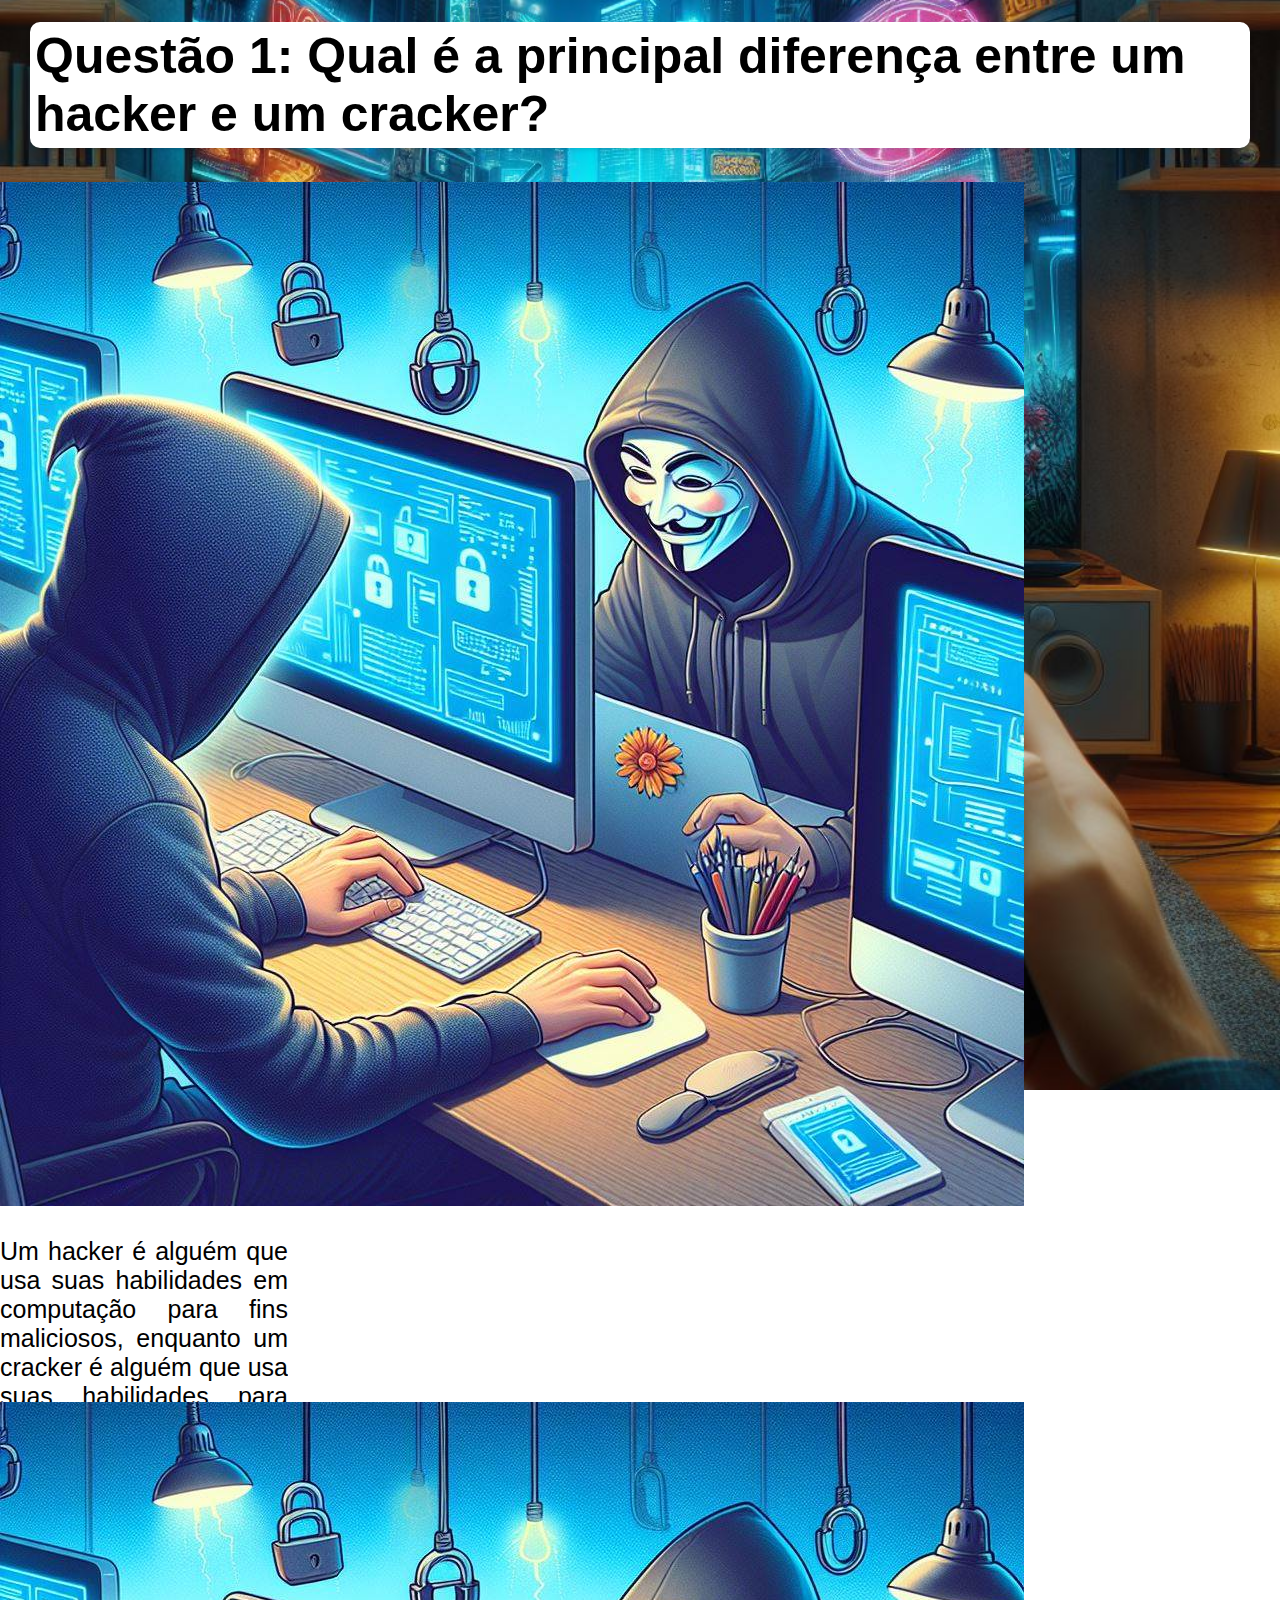
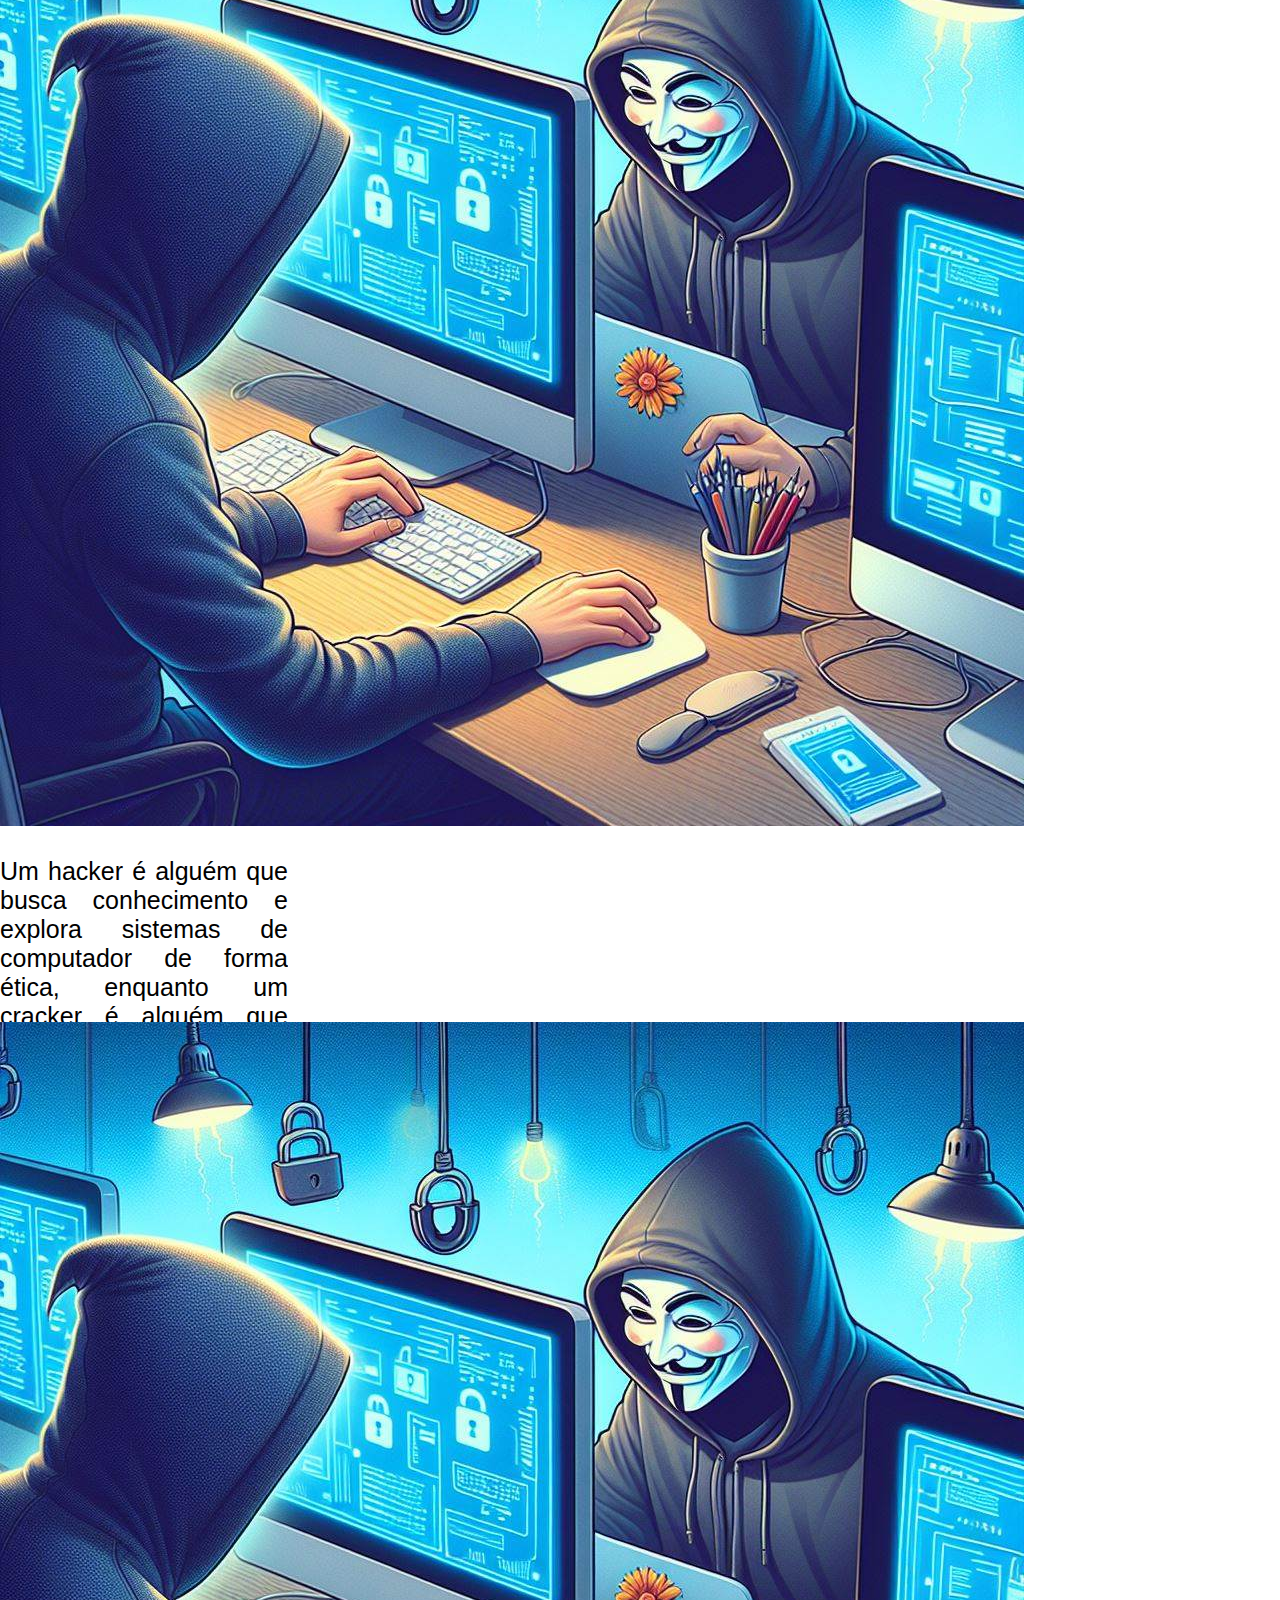
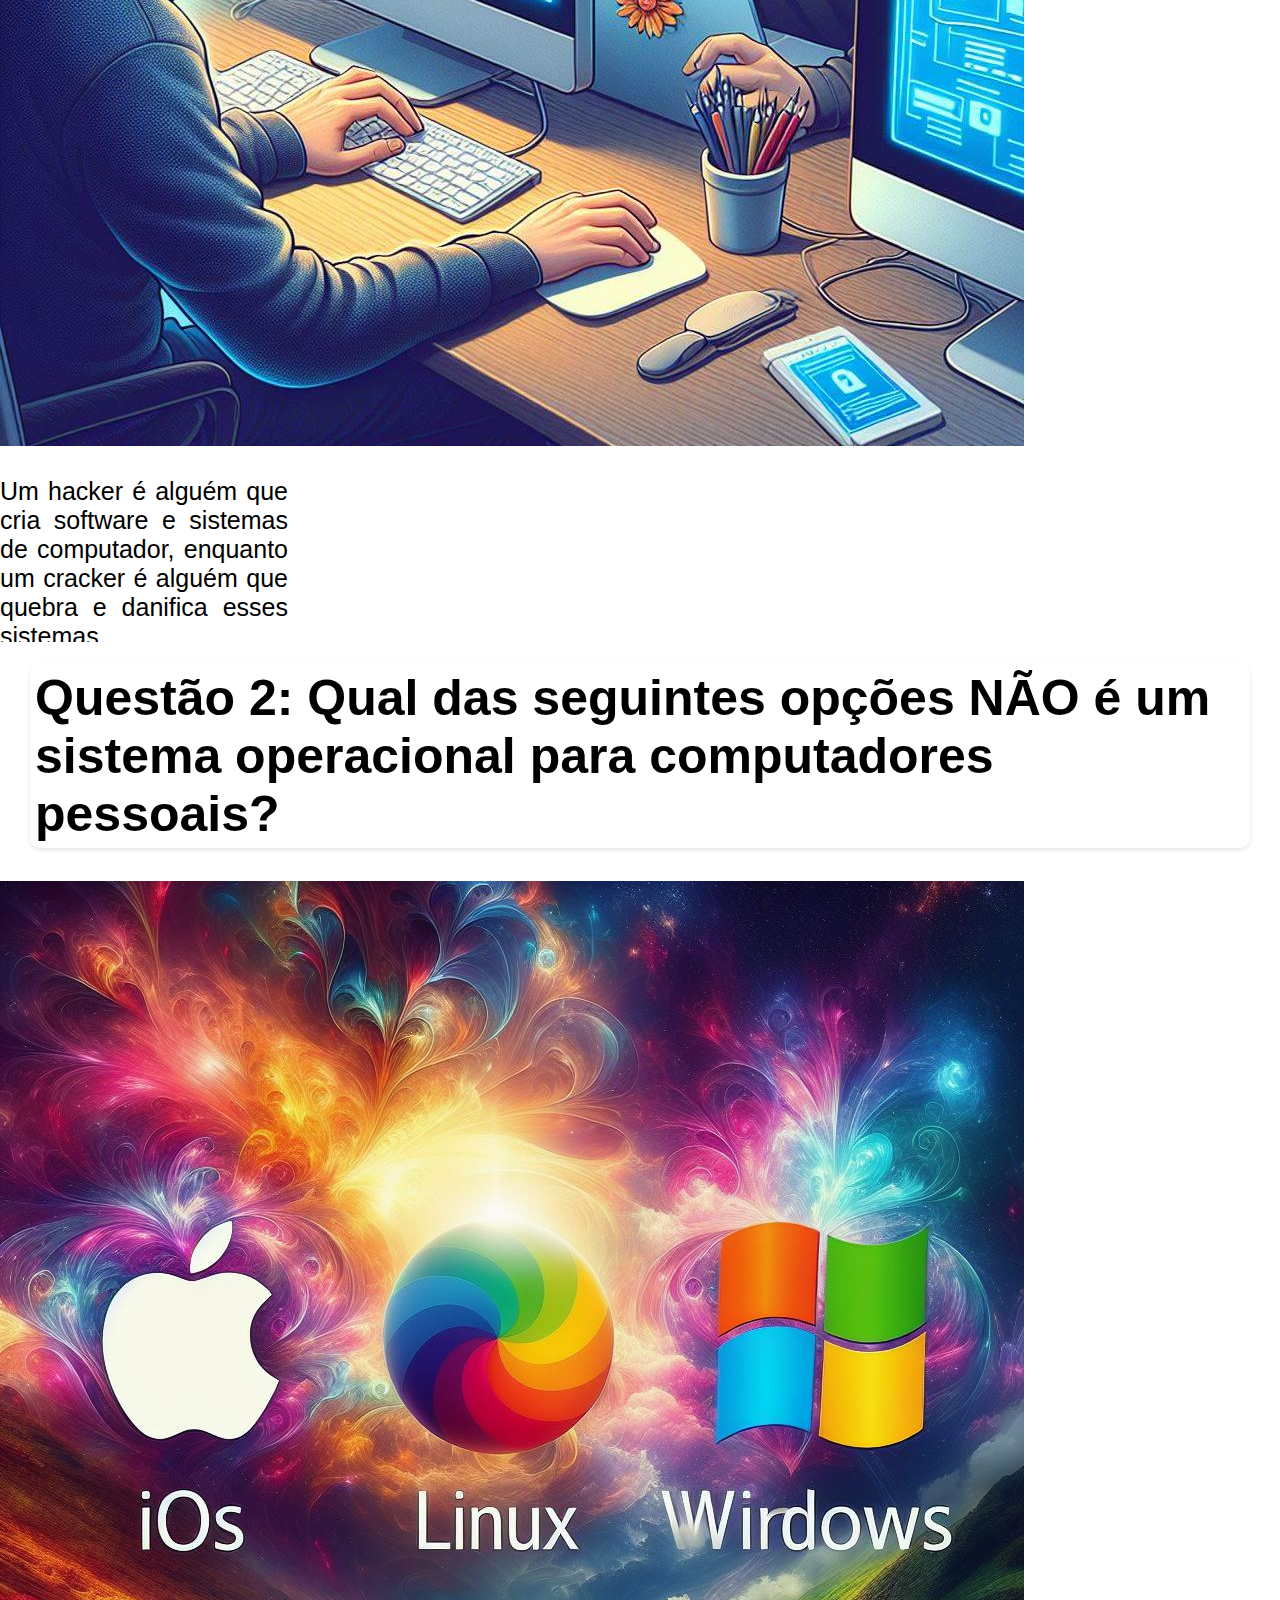
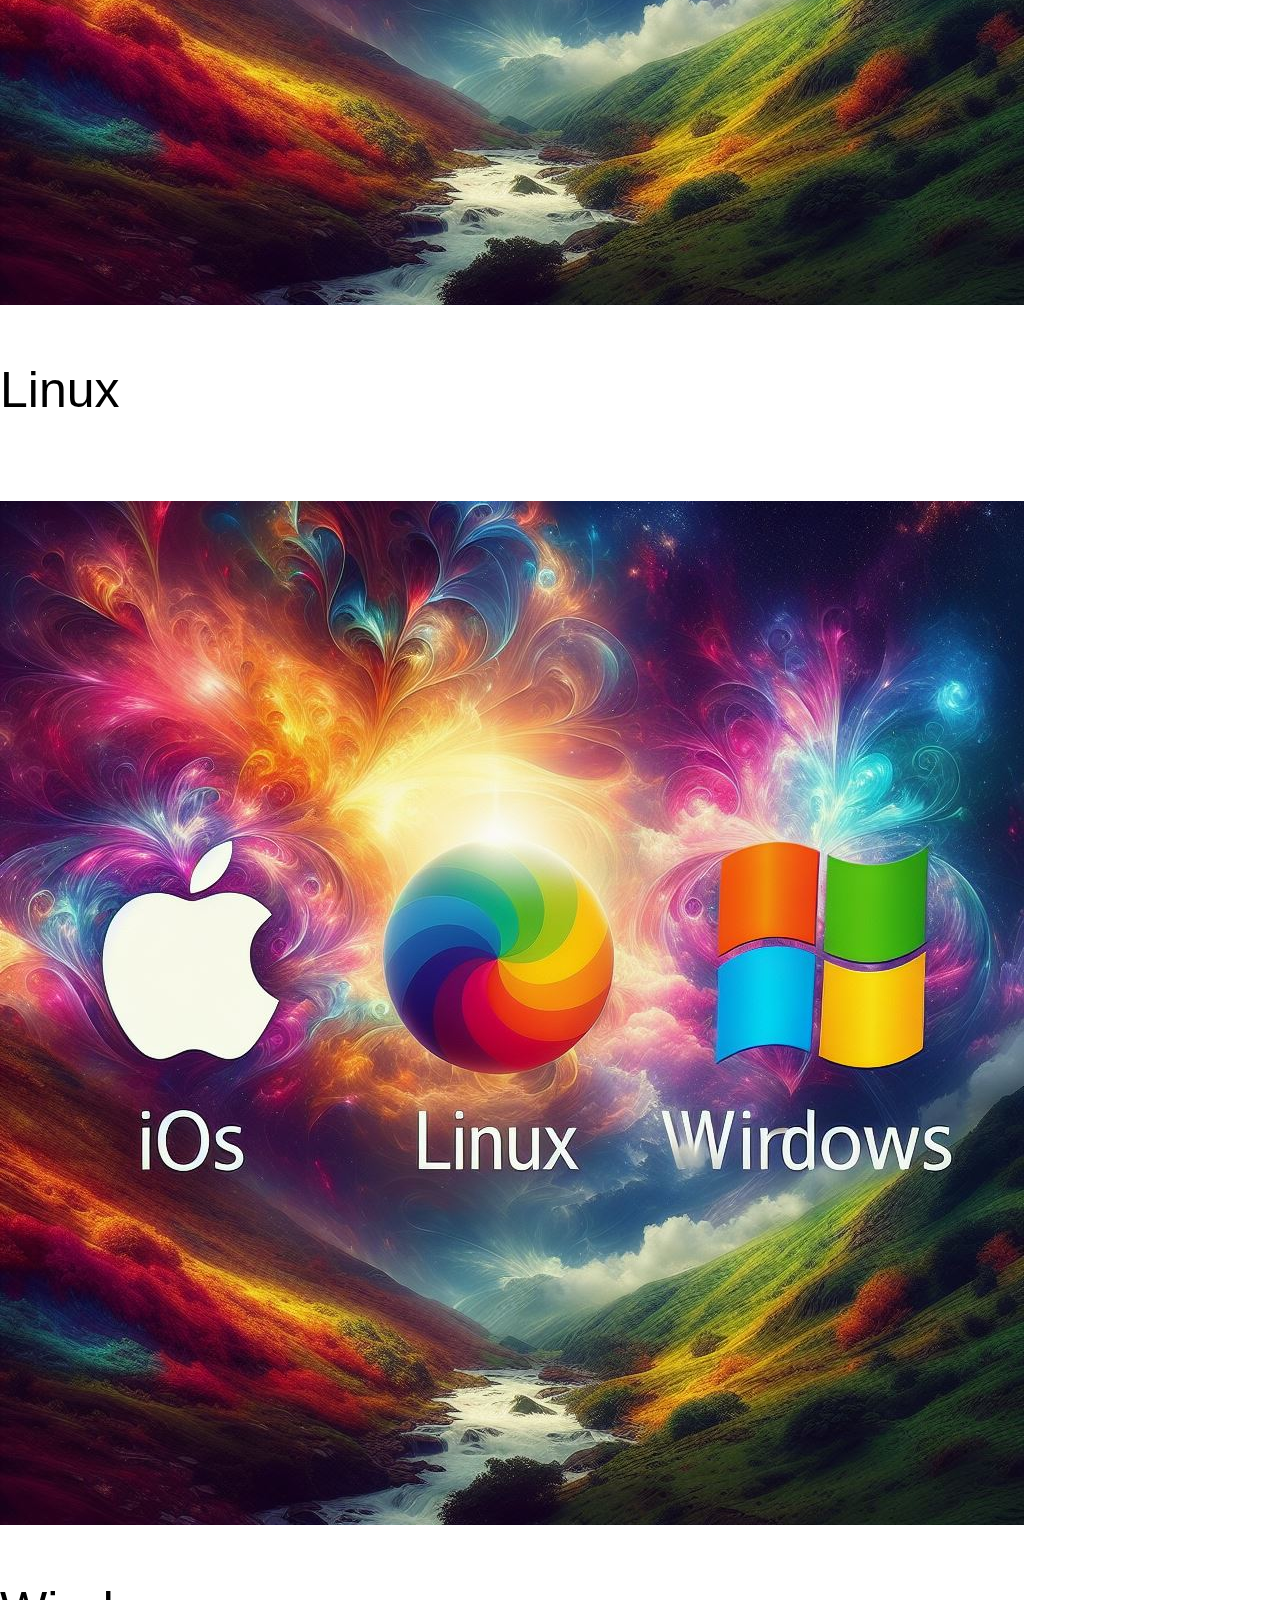
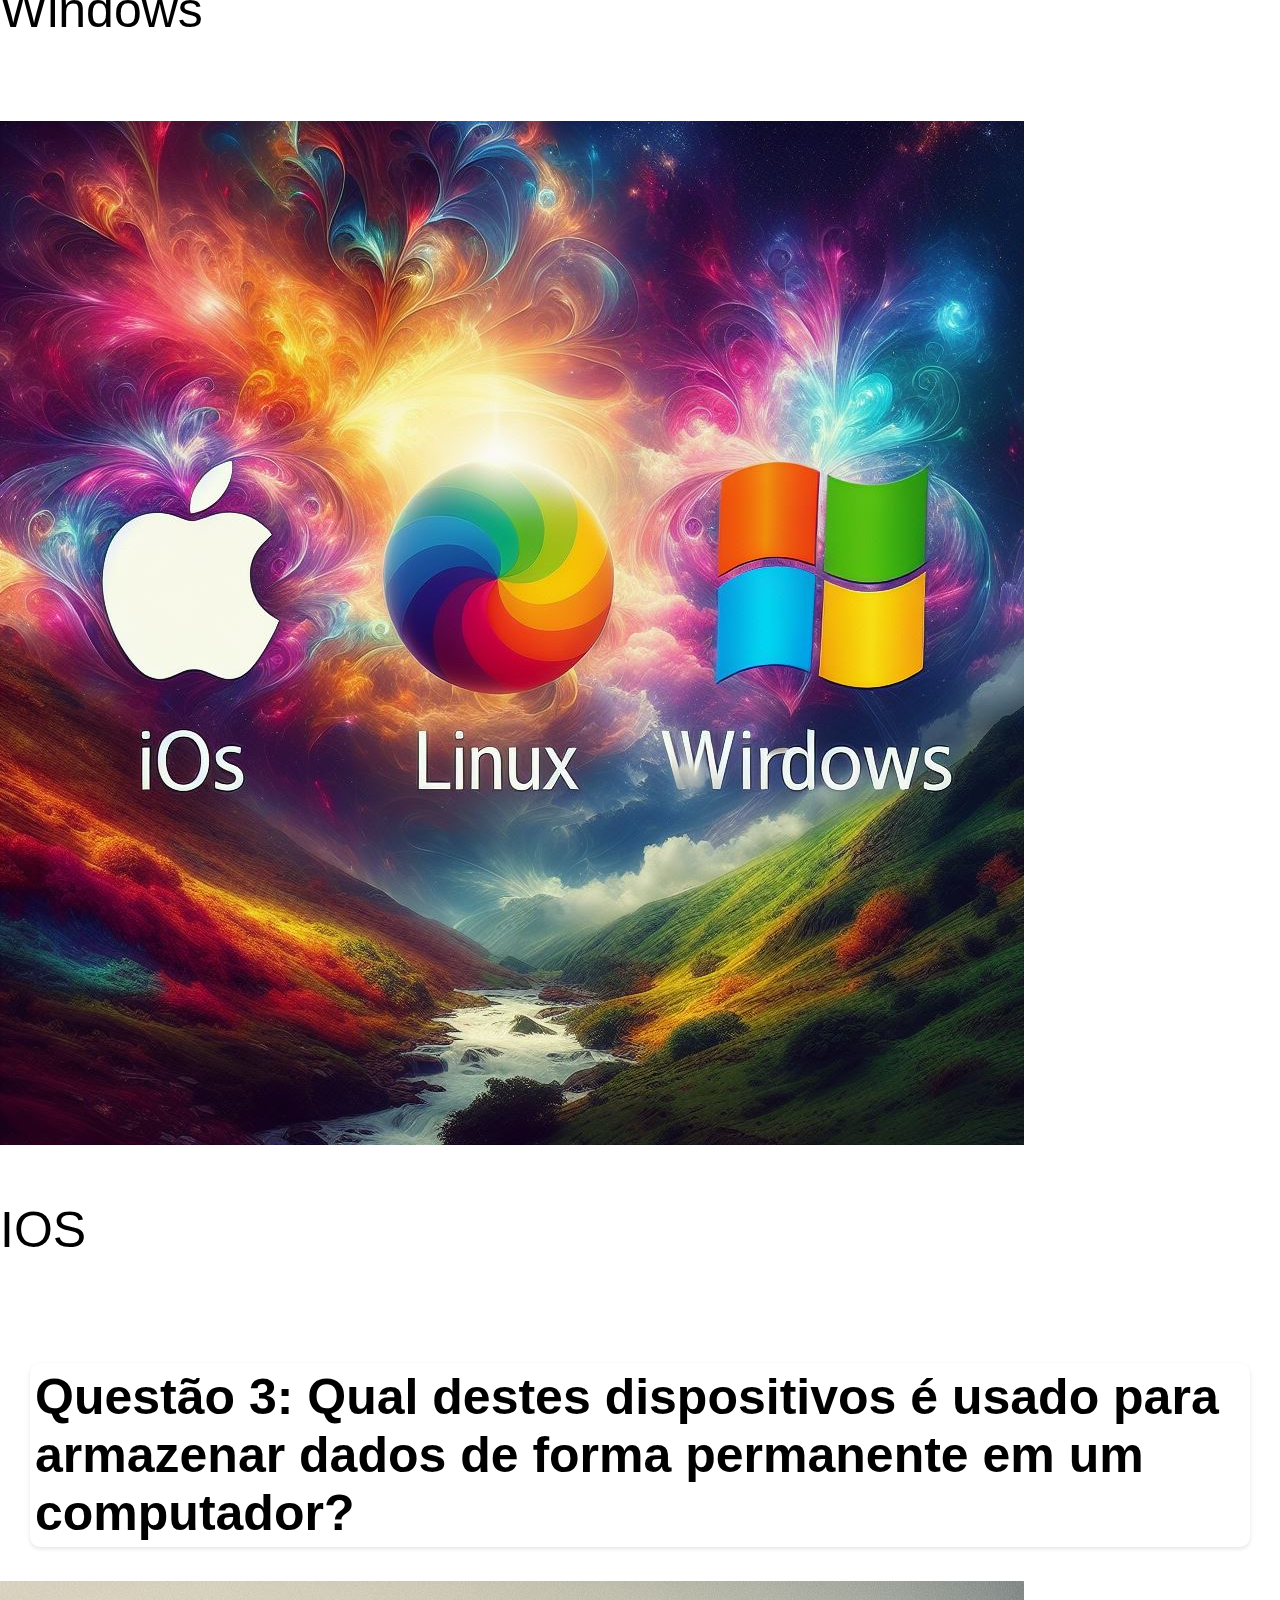
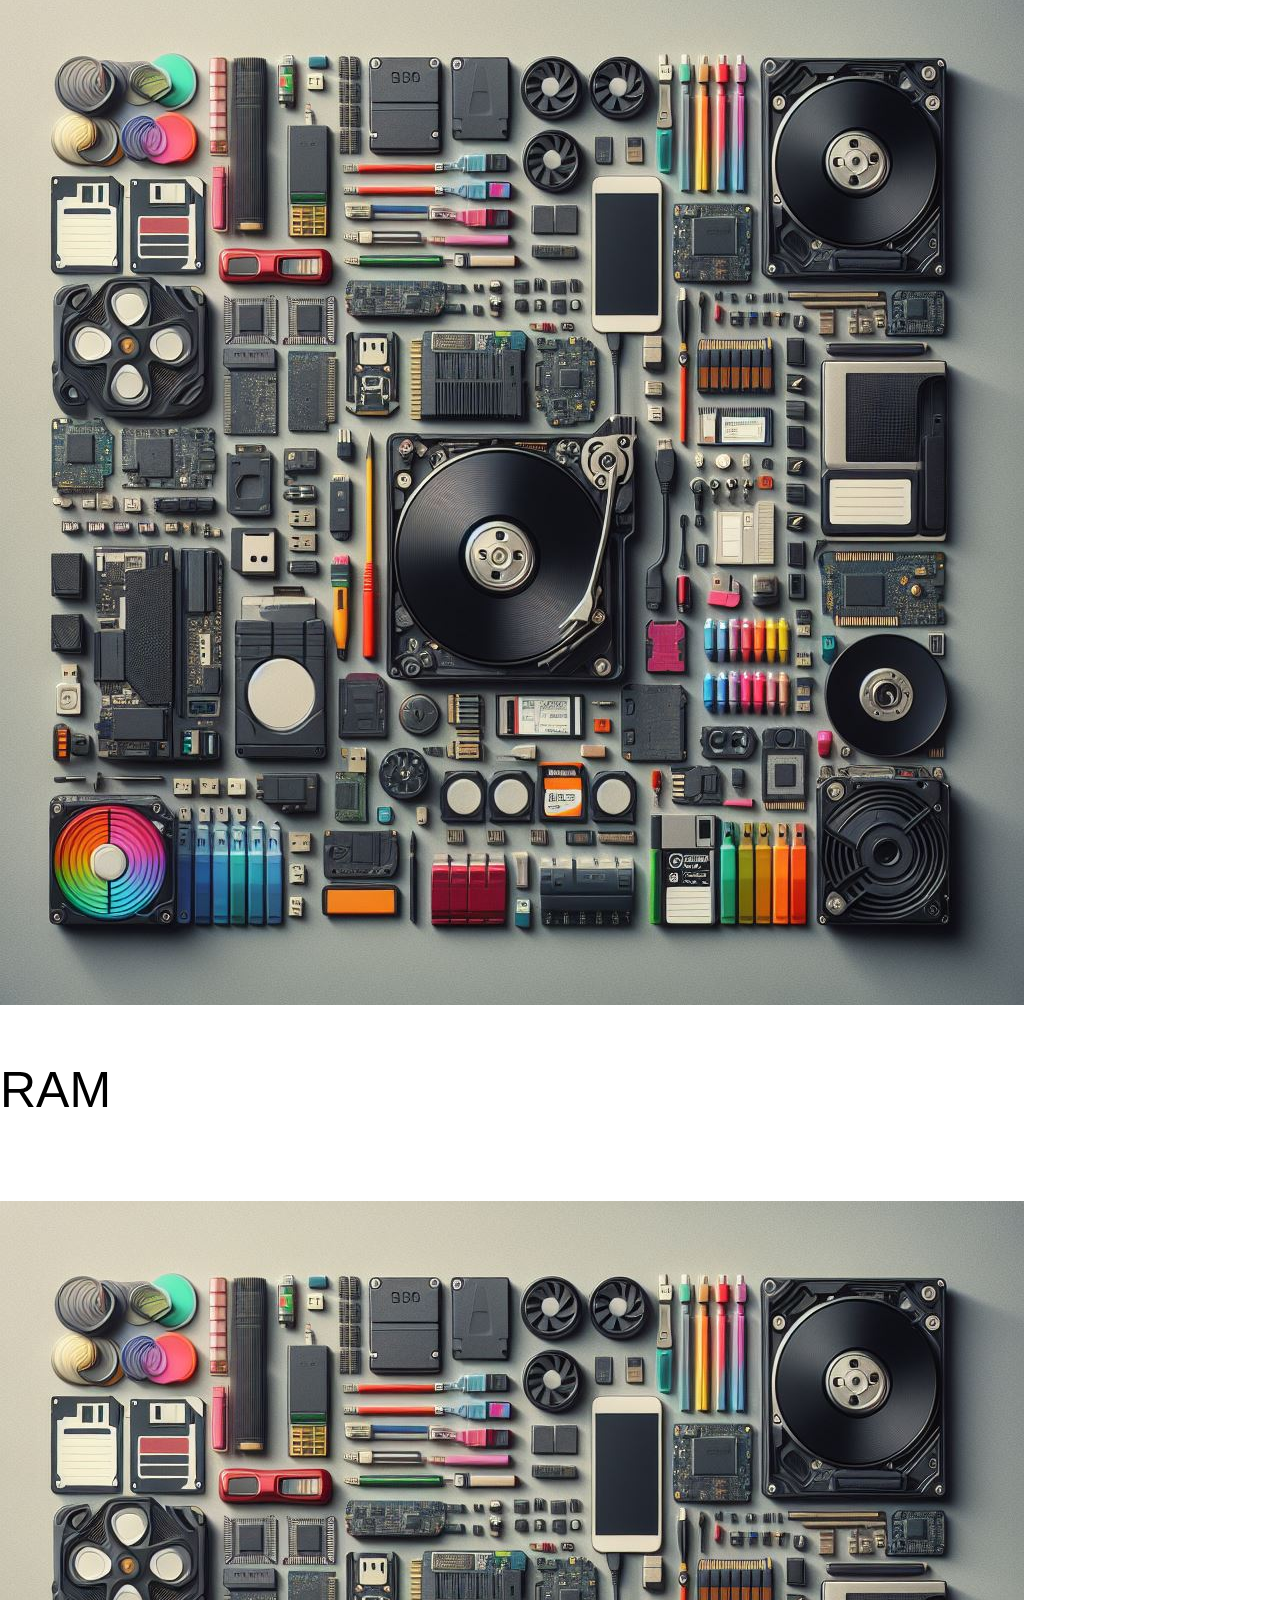
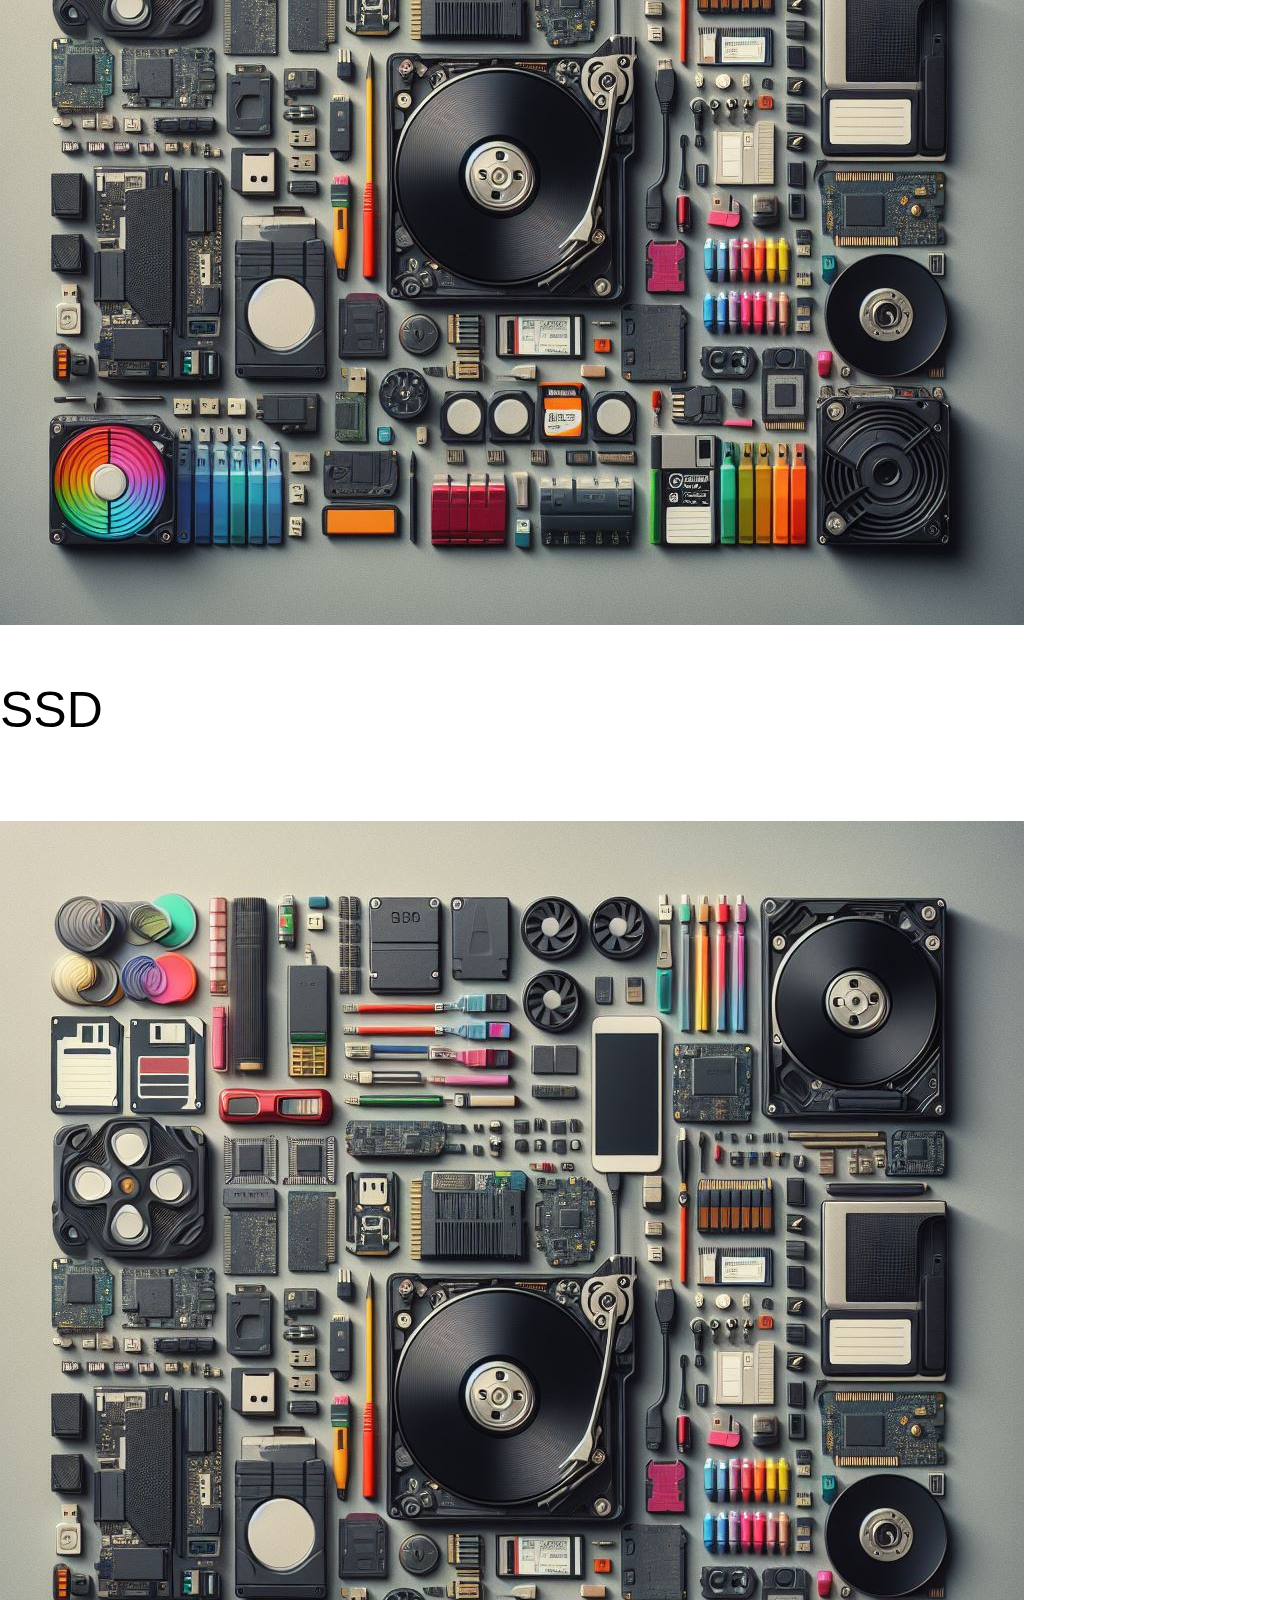
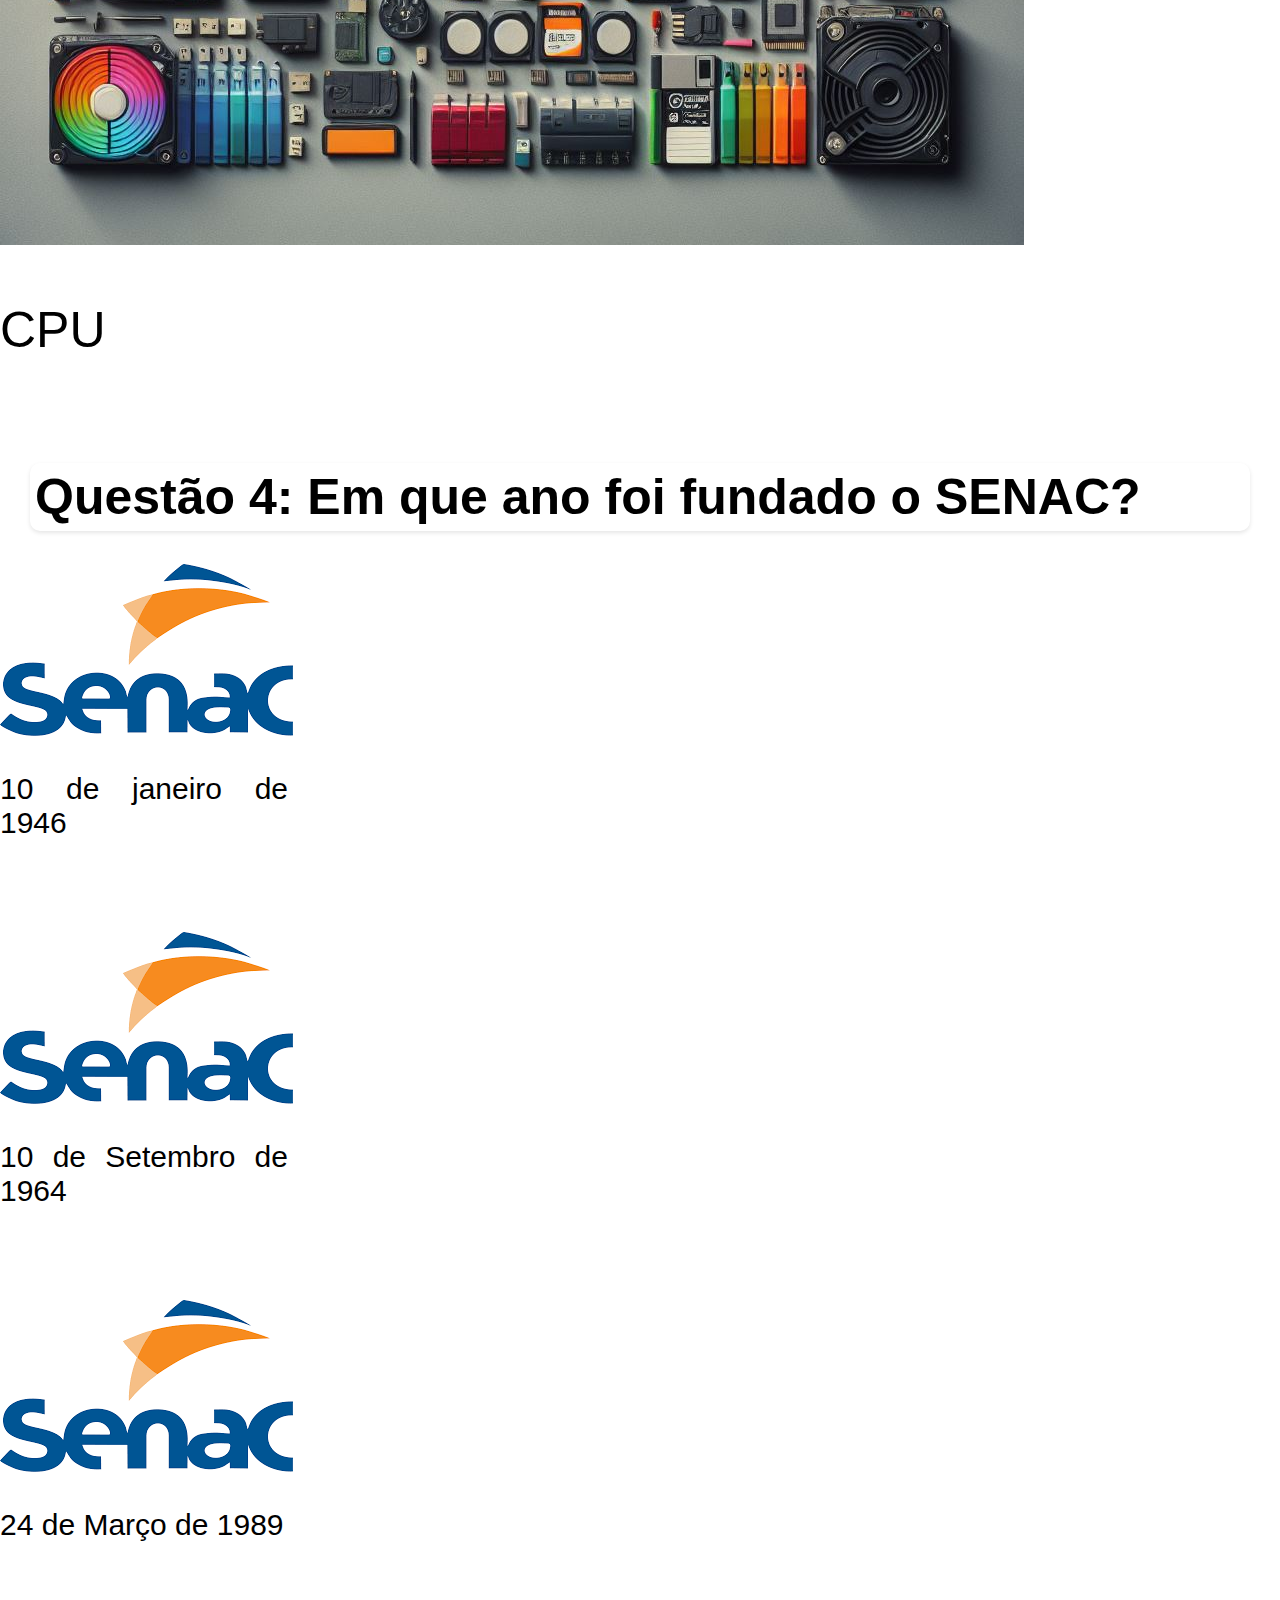
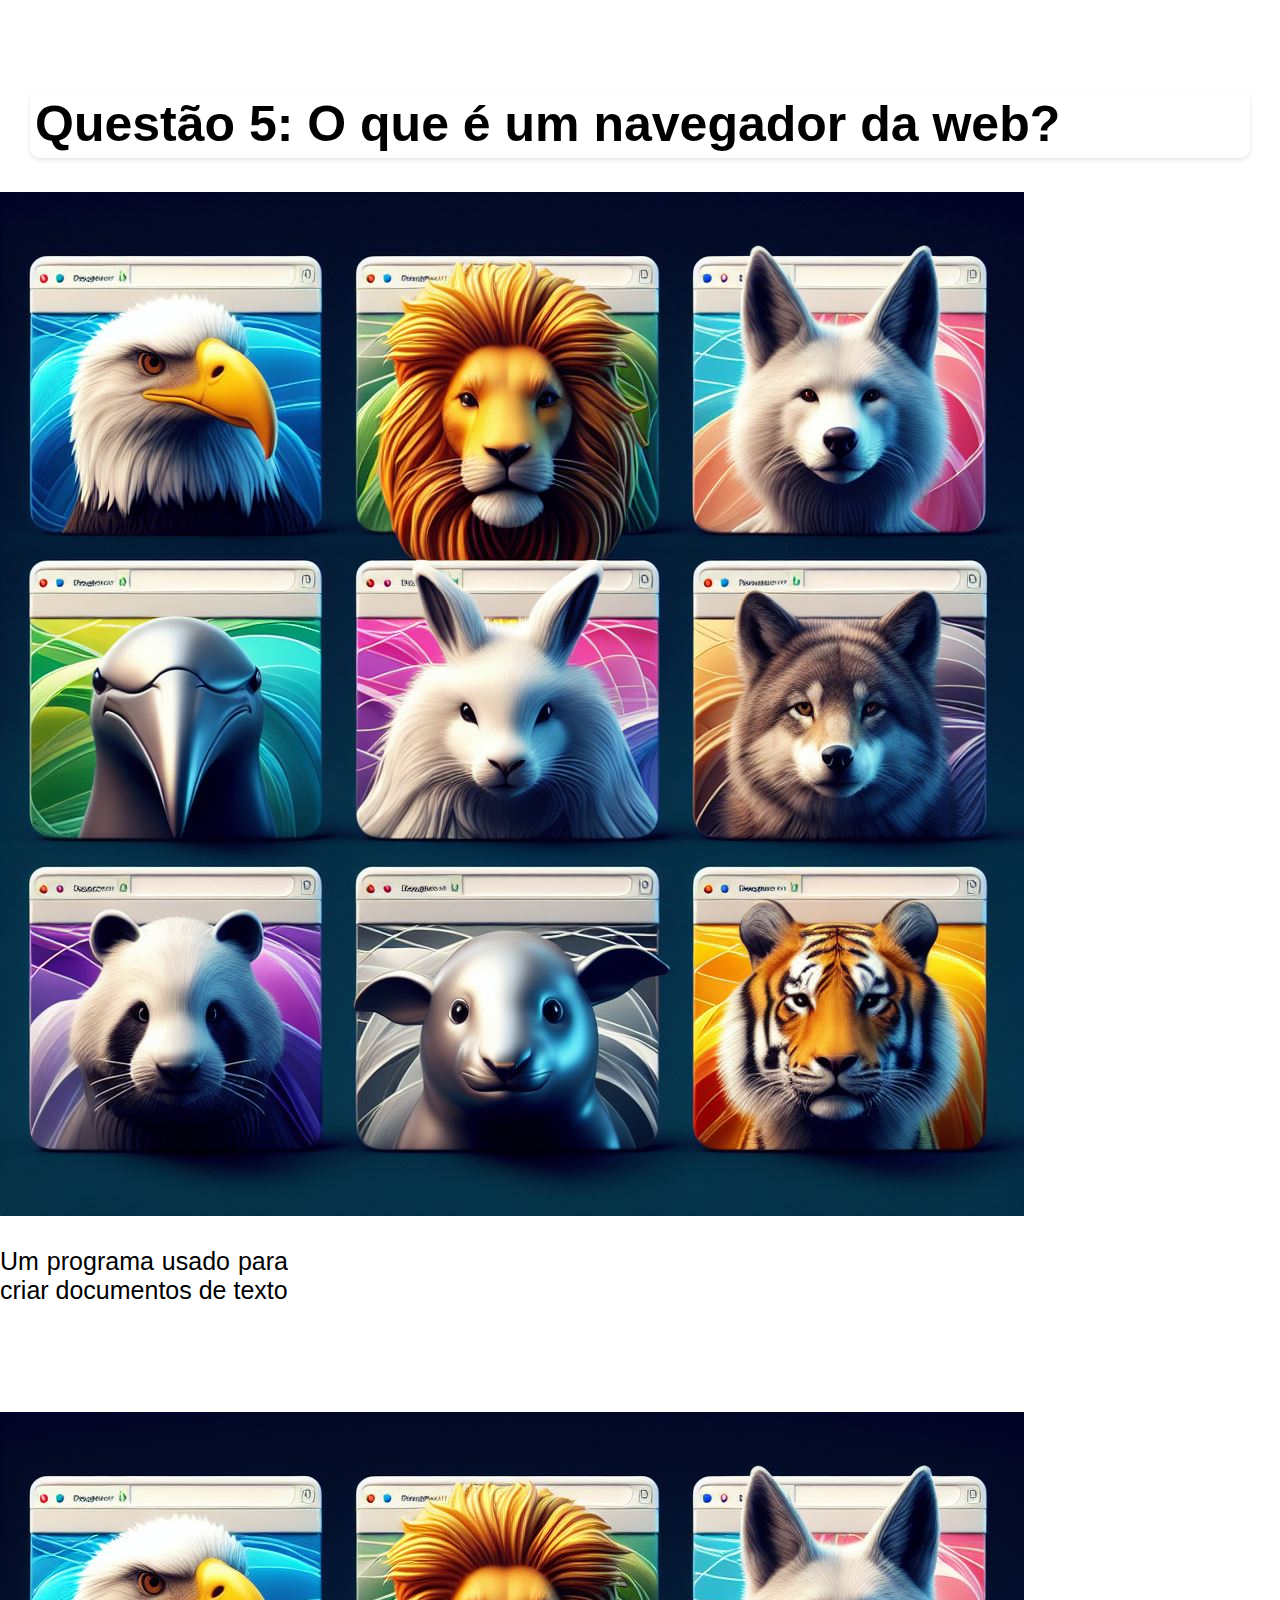
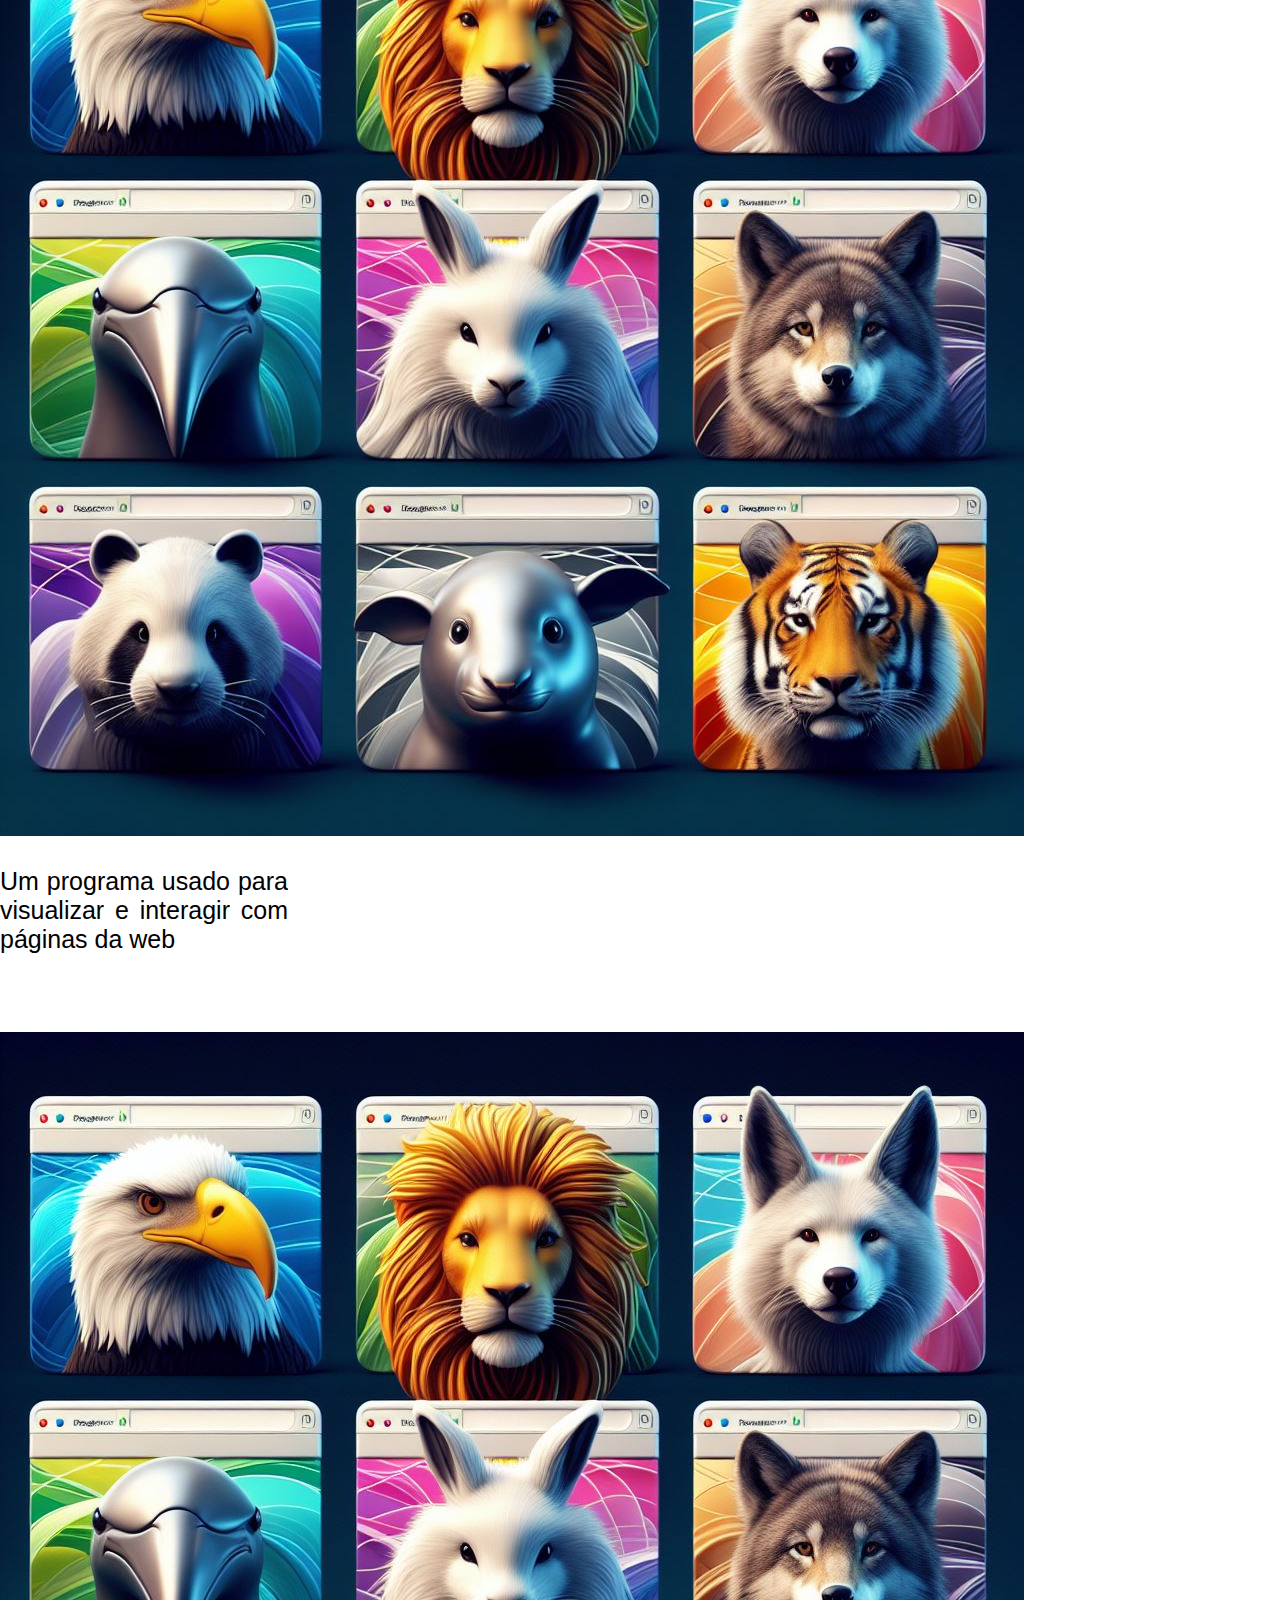
<file: Apresentação/index.html>
<!DOCTYPE html>
<html lang="pt-br">
<head>
    <meta charset="UTF-8">
    <meta name="viewport" content="width=device-width, initial-scale=1.0">
    <title>Jogo de Perguntas e Respostas</title>
    <meta name="author" content="Ítalo Nunes">
    <link rel="stylesheet" href="style.css">
    <link href="https://cdn.jsdelivr.net/npm/bootstrap@5.3.2/dist/css/bootstrap.min.css" rel="stylesheet" integrity="sha384-T3c6CoIi6uLrA9TneNEoa7RxnatzjcDSCmG1MXxSR1GAsXEV/Dwwykc2MPK8M2HN" crossorigin="anonymous">
</head>
<body>
    
    <h1 class="text-center question">Questão 1: Qual é a principal diferença entre um hacker e um cracker?</h1>

    <div class="container text-center">
        <div class="row">
            <div class="col">
                <div class="card question-card" onclick="checkAnswer(1, 'resposta')" style="width: 18rem;">
                    <img src="./img/11.jpg" class="card-img-top" alt="...">
                    <div class="card-body">
                        <p class="card-text">Um hacker é alguém que usa suas habilidades em computação para fins maliciosos, enquanto um cracker é alguém que usa suas habilidades para contribuir para a segurança cibernética.</p>
                    </div>
                </div>
            </div>
            <div class="col">
                <div class="card question-card" onclick="checkAnswer(2, 'resposta', 2)" style="width: 18rem;">
                    <img src="./img/11.jpg" class="card-img-top" alt="...">
                    <div class="card-body">
                        <p class="card-text">Um hacker é alguém que busca conhecimento e explora sistemas de computador de forma ética, enquanto um cracker é alguém que realiza atividades ilegais e prejudiciais em sistemas de computador.</p>
                    </div>
                </div>
            </div>
            <div class="col">
                <div class="card question-card" onclick="checkAnswer(3, 'resposta' )" style="width: 18rem;">
                    <img src="./img/11.jpg" class="card-img-top" alt="...">
                    <div class="card-body">
                        <p class="card-text">Um hacker é alguém que cria software e sistemas de computador, enquanto um cracker é alguém que quebra e danifica esses sistemas.</p>
                    </div>
                </div>
            </div>
        </div>
    </div>
    <div class="text-center bg-light text-black mt-3 mb-2" id="resposta"></div>
    
    <h1 class="text-center question">Questão 2: Qual das seguintes opções NÃO é um sistema operacional para computadores pessoais?</h1>
   
    <div class="container text-center">
        <div class="row">
            <div class="col">
                <div class="card question-card" onclick="checkAnswer(1, 'resposta2')" style="width: 18rem;">
                    <img src="./img/sistema.jpg" class="card-img-top" alt="...">
                    <div class="card-body">
                        <p class="card-text text-center mt-5 font">Linux</p>
                    </div>
                </div>
            </div>
            <div class="col">
                <div class="card question-card" onclick="checkAnswer(2, 'resposta2')" style="width: 18rem;">
                    <img src="./img/sistema.jpg" class="card-img-top" alt="...">
                    <div class="card-body">
                        <p class="card-text text-center mt-5 font" >Windows</p>
                    </div>
                </div>
            </div>
            <div class="col">
                <div class="card question-card" onclick="checkAnswer(3, 'resposta2', 3)" style="width: 18rem;">
                    <img src="./img/sistema.jpg" class="card-img-top" alt="...">
                    <div class="card-body">
                        <p class="card-text text-center mt-5 font">IOS</p>
                    </div>
                </div>
            </div>
        </div>
    </div>
    <div class="text-center bg-light text-black mt-3 mb-2" id="resposta2"></div>


    <h1 class="text-center question">Questão 3: Qual destes dispositivos é usado para armazenar dados de forma permanente em um computador?</h1>
    <div class="container text-center">
        <div class="row">
            <div class="col">
                <div class="card question-card" onclick="checkAnswer(1, 'resposta3')" style="width: 18rem;">
                    <img src="./img/dados.jpg" class="card-img-top" alt="...">
                    <div class="card-body">
                        <p class="card-text text-center mt-5 font">RAM</p>
                    </div>
                </div>
            </div>
            <div class="col">
                <div class="card question-card" onclick="checkAnswer(2, 'resposta3', 2)" style="width: 18rem;">
                    <img src="./img/dados.jpg" class="card-img-top" alt="...">
                    <div class="card-body">
                        <p class="card-text text-center mt-5 font">SSD</p>
                    </div>
                </div>
            </div>
            <div class="col">
                <div class="card question-card" onclick="checkAnswer(3, 'resposta3')" style="width: 18rem;">
                    <img src="./img/dados.jpg" class="card-img-top" alt="...">
                    <div class="card-body">
                        <p class="card-text text-center mt-5 font">CPU</p>
                    </div>
                </div>
            </div>
        </div>
    </div>
    <div class="text-center bg-light text-black mt-3" id="resposta3"></div>
    
    <h1 class="text-center question">Questão 4: Em que ano foi fundado o SENAC?</h1>
    <div class="container text-center">
        <div class="row">
            <div class="col">
                <div class="card question-card" onclick="checkAnswer(1, 'resposta4', 1)" style="width: 18rem;">
                    <img src="./img/senac.png" class="card-img-top" alt="...">
                    <div class="card-body">
                        <p class="card-text text-center mt-5 font1">10 de janeiro de 1946</p>
                    </div>
                </div>
            </div>
            <div class="col">
                <div class="card question-card" onclick="checkAnswer(2, 'resposta4')" style="width: 18rem;">
                    <img src="./img/senac.png" class="card-img-top" alt="...">
                    <div class="card-body">
                        <p class="card-text text-center mt-5 font1">10 de Setembro de 1964</p>
                    </div>
                </div>
            </div>
            <div class="col">
                <div class="card question-card" onclick="checkAnswer(3, 'resposta4')" style="width: 18rem;">
                    <img src="./img/senac.png" class="card-img-top" alt="...">
                    <div class="card-body">
                        <p class="card-text text-center mt-5 font1">24 de Março de 1989</p>
                    </div>
                </div>
            </div>
        </div>
    </div>
    <div class="text-center bg-light text-black mt-3" id="resposta4"></div>
    
    <h1 class="text-center question">Questão 5: O que é um navegador da web?</h1>
    <div class="container text-center">
        <div class="row">
            <div class="col">
                <div class="card question-card" onclick="checkAnswer(1, 'resposta5')" style="width: 18rem;">
                    <img src="./img/navegadores.jpg" class="card-img-top" alt="...">
                    <div class="card-body">
                        <p class="card-text">Um programa usado para criar documentos de texto</p>
                    </div>
                </div>
            </div>
            <div class="col">
                <div class="card question-card" onclick="checkAnswer(2, 'resposta5', 2)" style="width: 18rem;">
                    <img src="./img/navegadores.jpg" class="card-img-top" alt="...">
                    <div class="card-body">
                        <p class="card-text">Um programa usado para visualizar e interagir com páginas da web</p>
                    </div>
                </div>
            </div>
            <div class="col">
                <div class="card question-card" onclick="checkAnswer(3, 'resposta5')" style="width: 18rem;">
                    <img src="./img/navegadores.jpg" class="card-img-top" alt="...">
                    <div class="card-body">
                        <p class="card-text">Um dispositivo de entrada de dados que independem de humanos</p>
                    </div>
                </div>
            </div>
        </div>
    </div>
    <div class="text-center bg-light text-black mt-3 mb-5" id="resposta5"></div>
    
    <script src="script.js"></script>

    <div class="footer text-center text-white text-black mt-5 ">Desenvolvido por Ítalo Nunes</div>
</body>
</html>
</file>
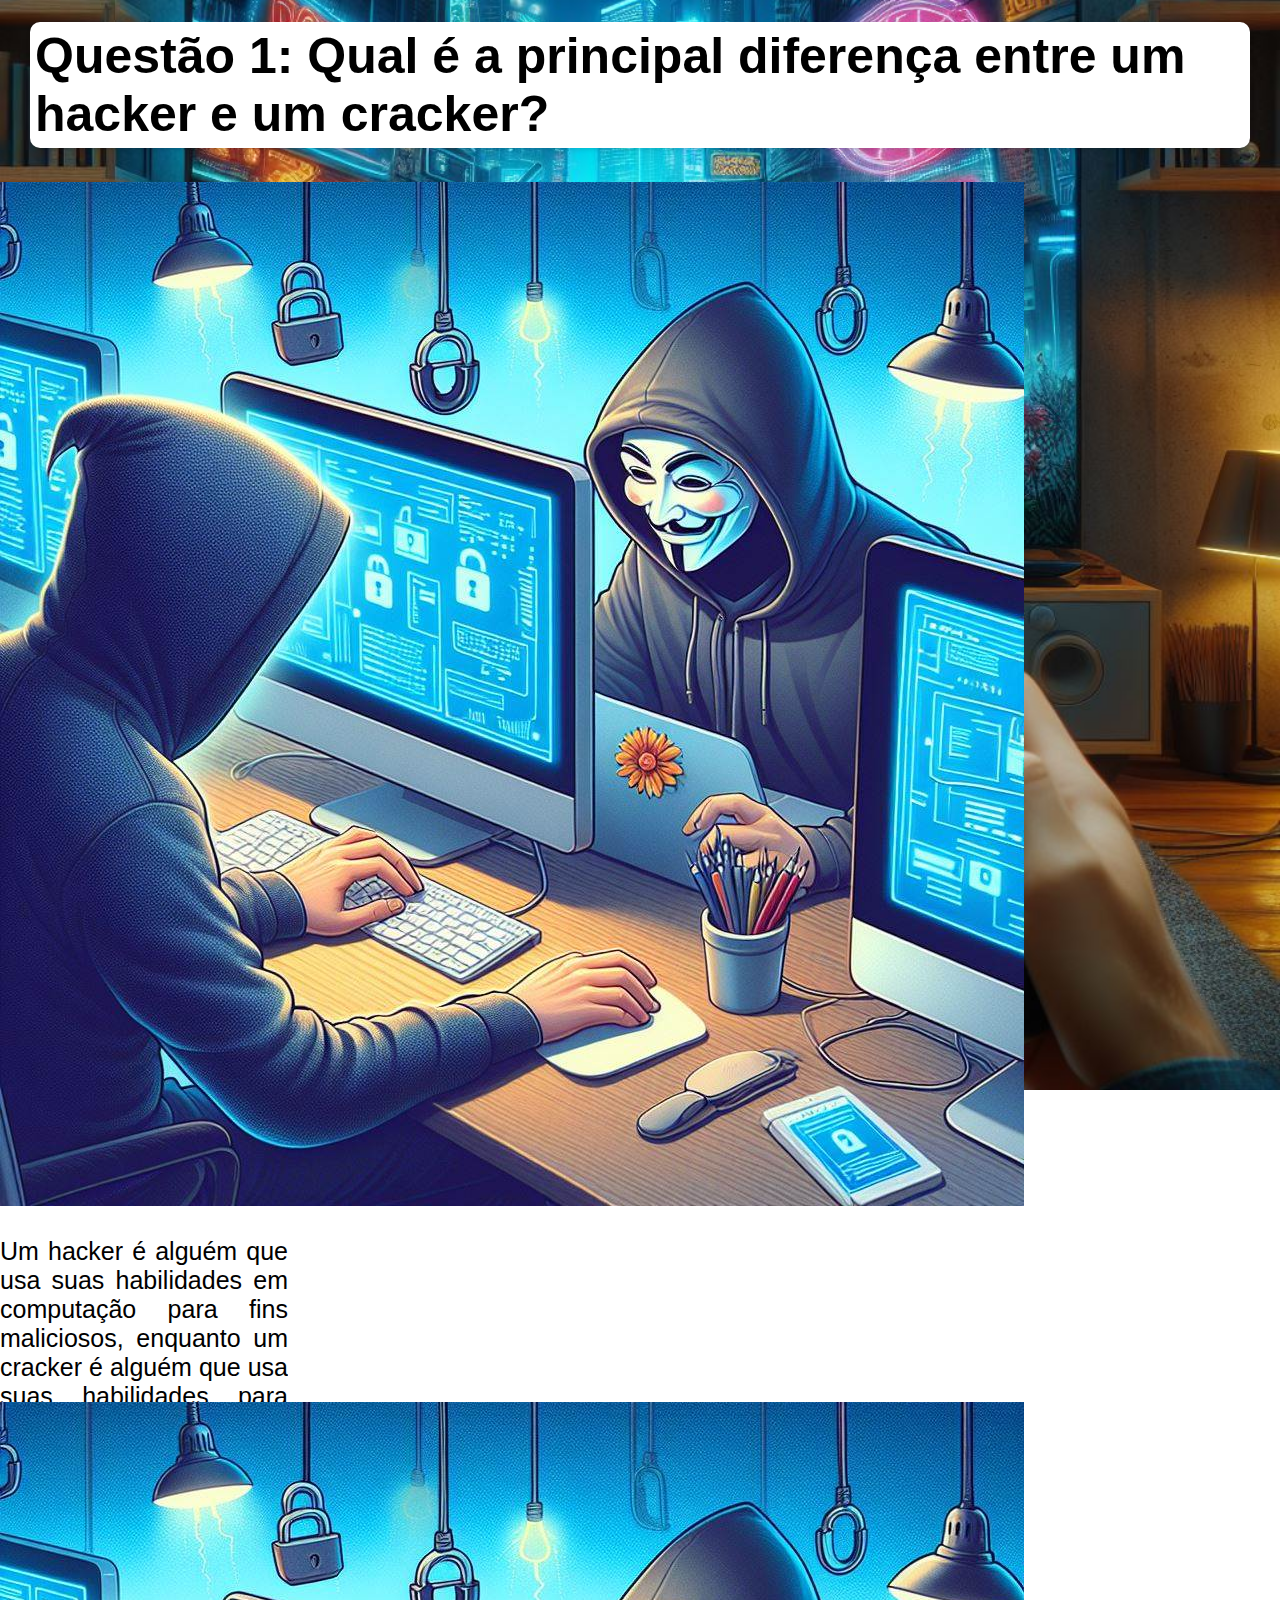
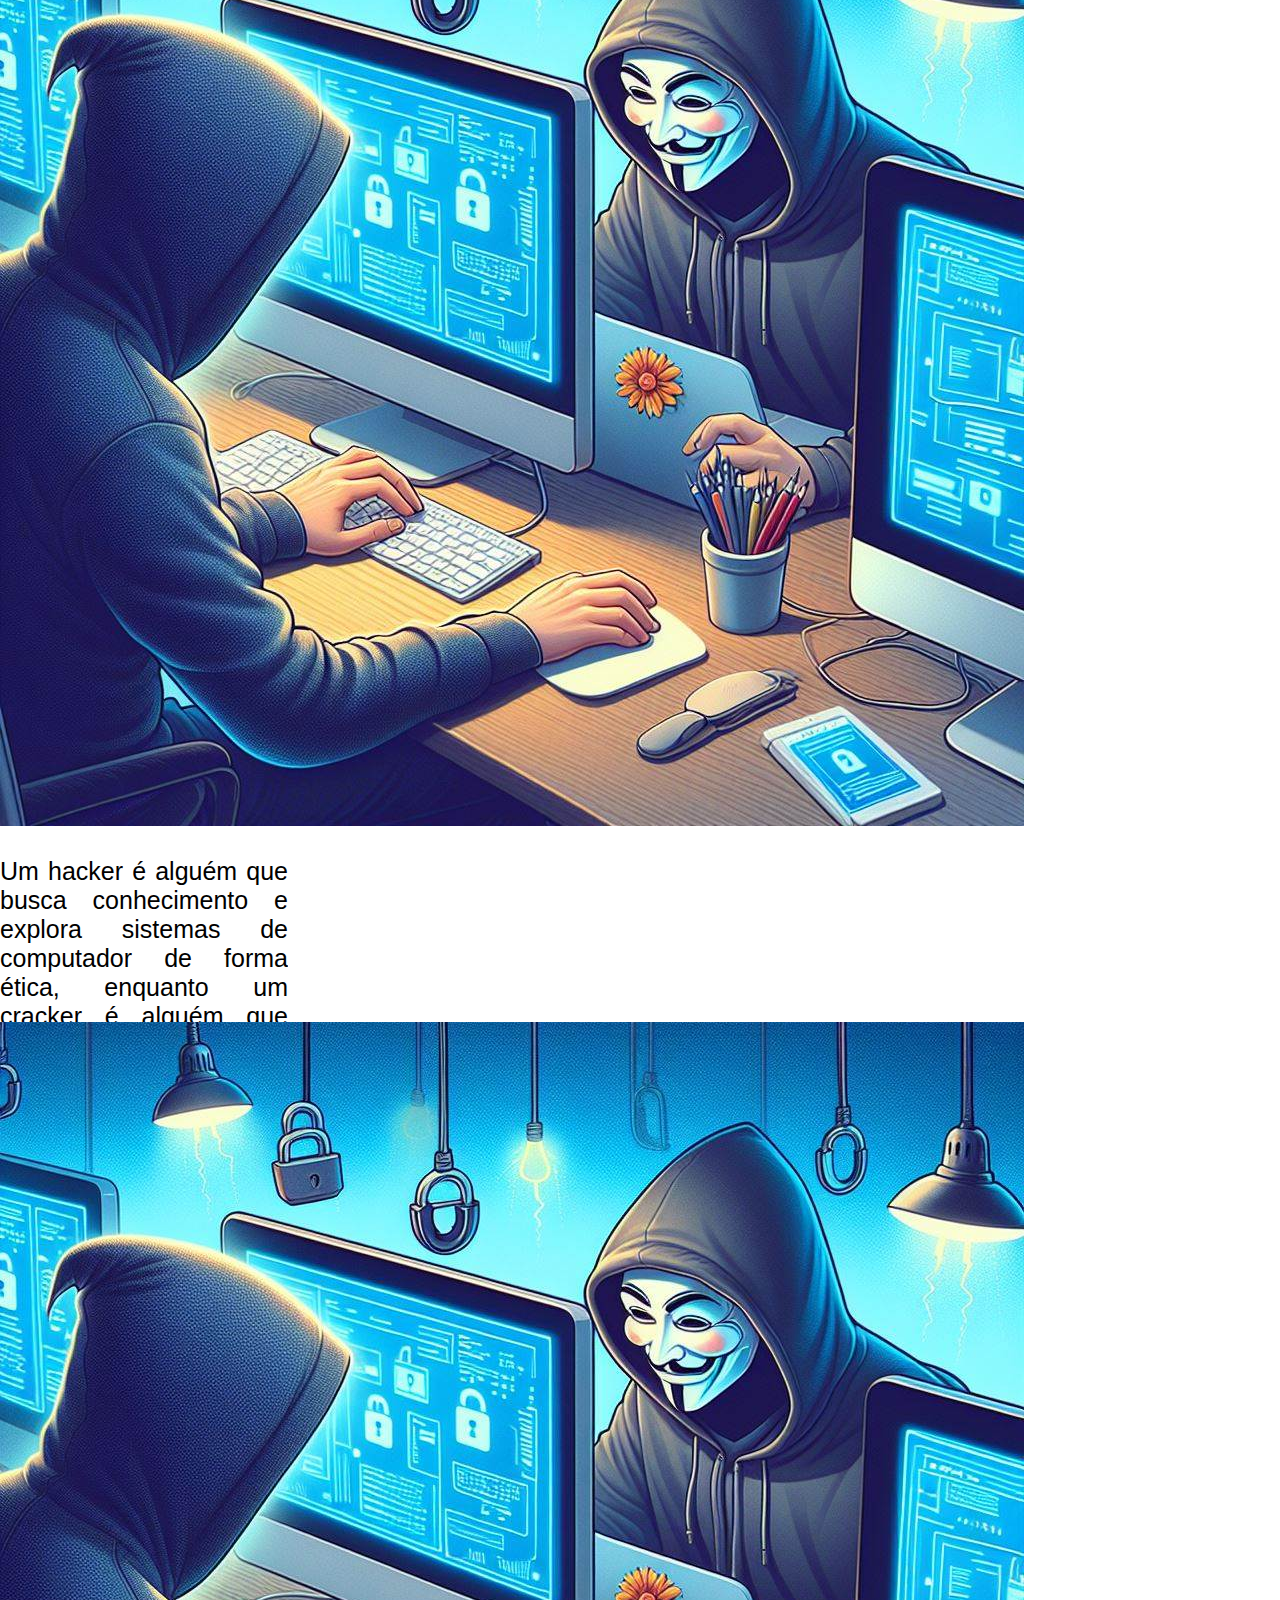
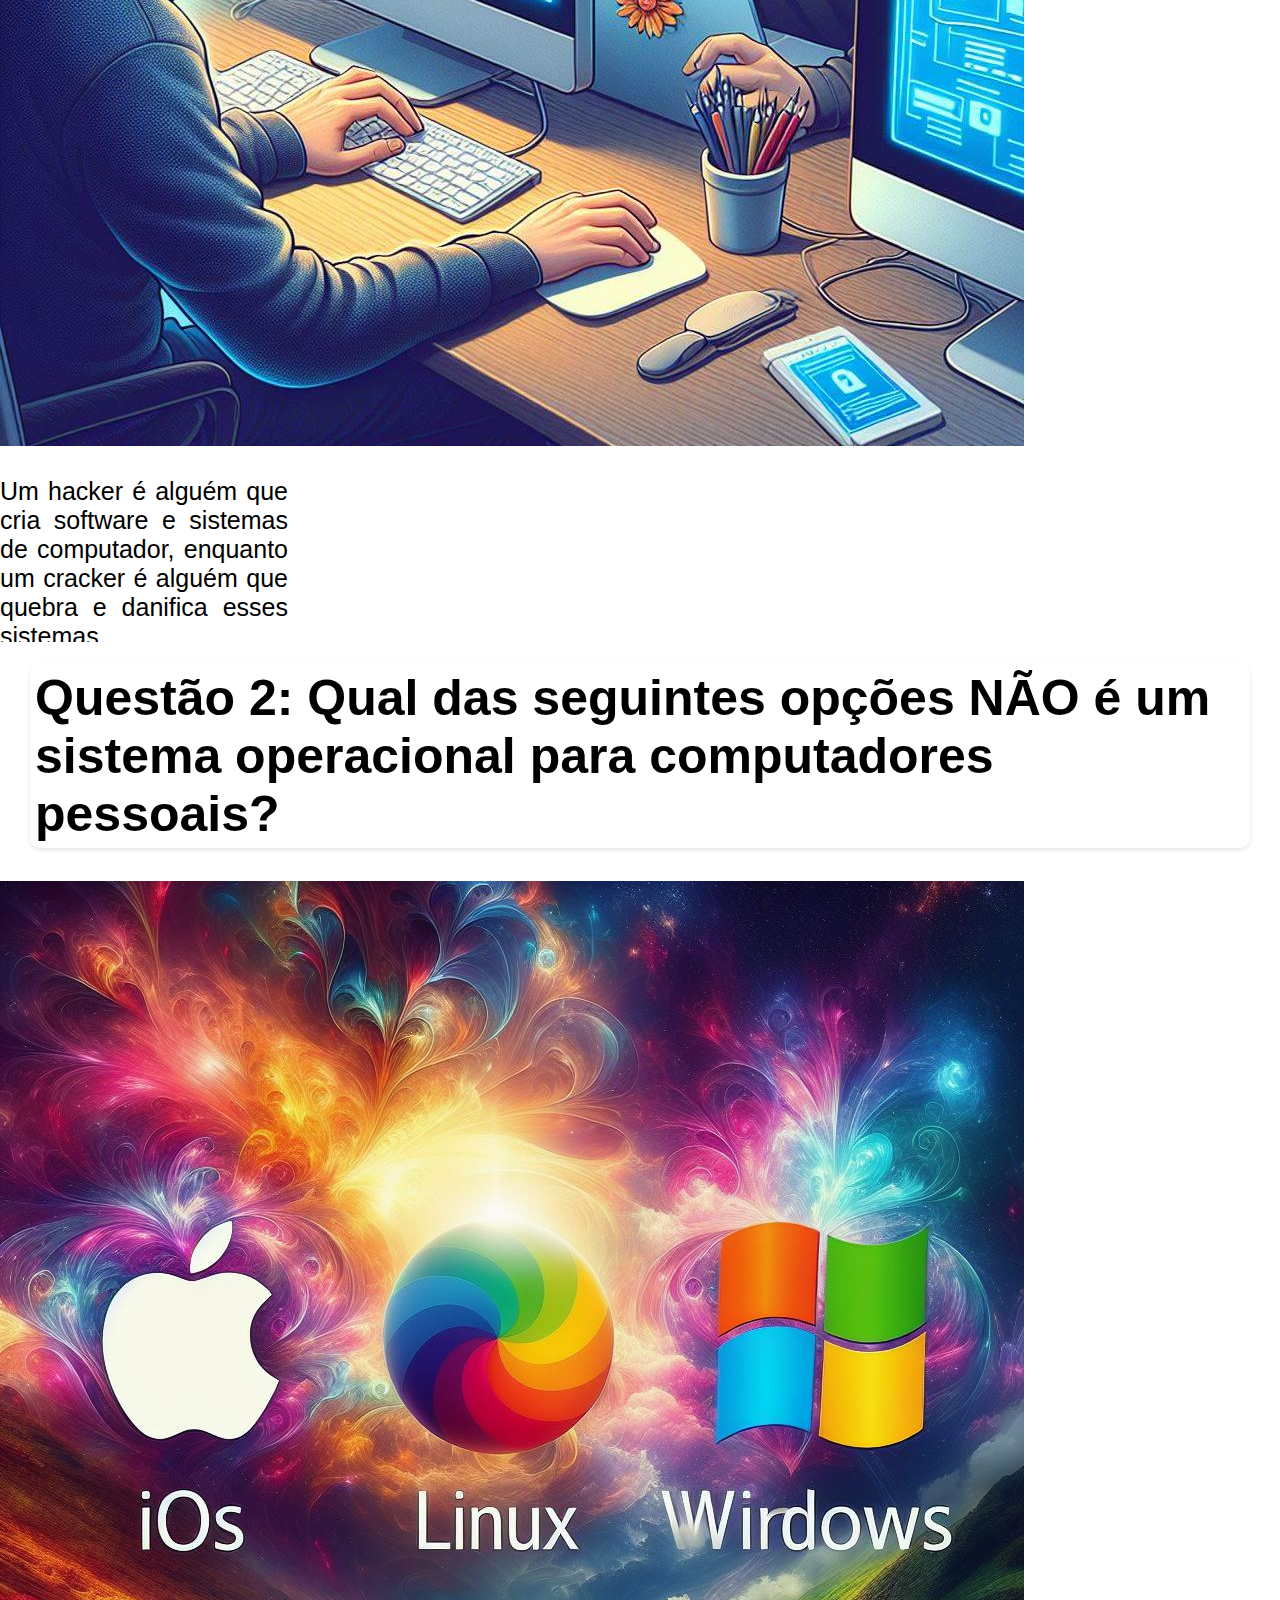
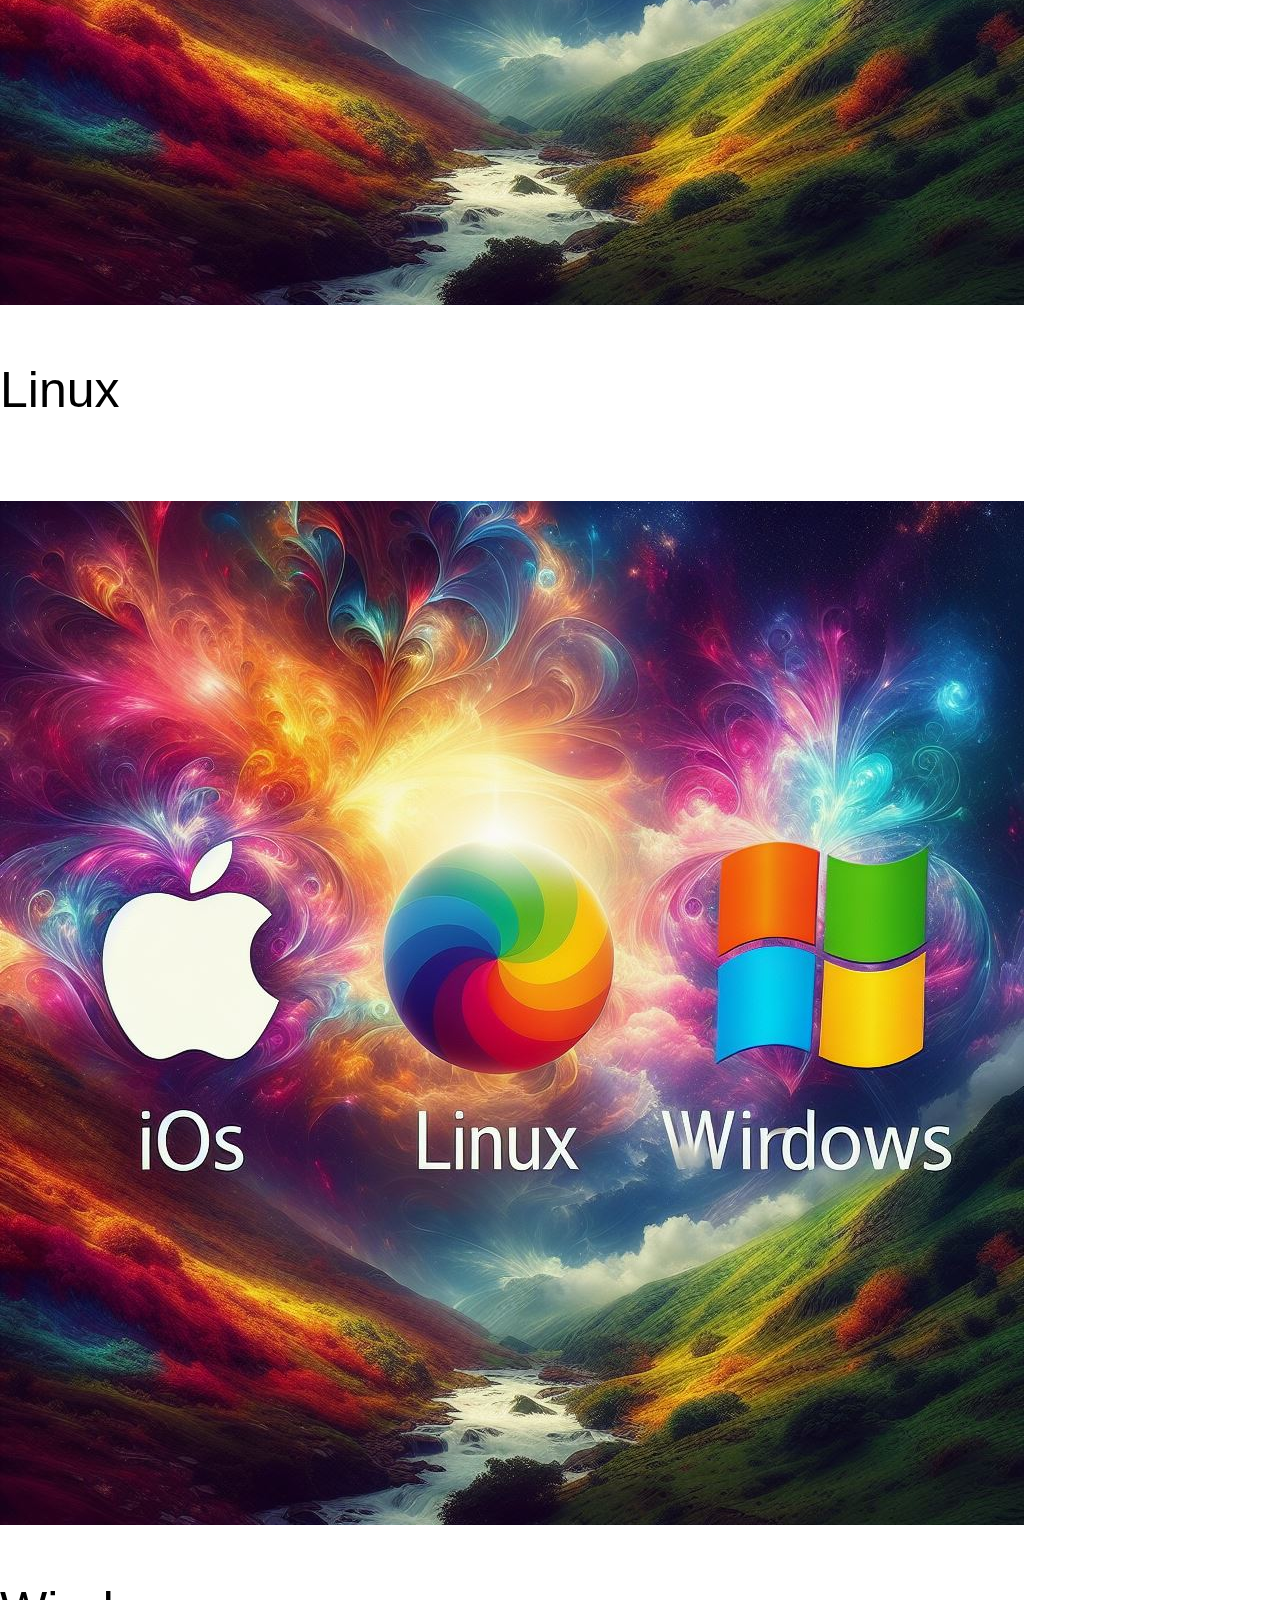
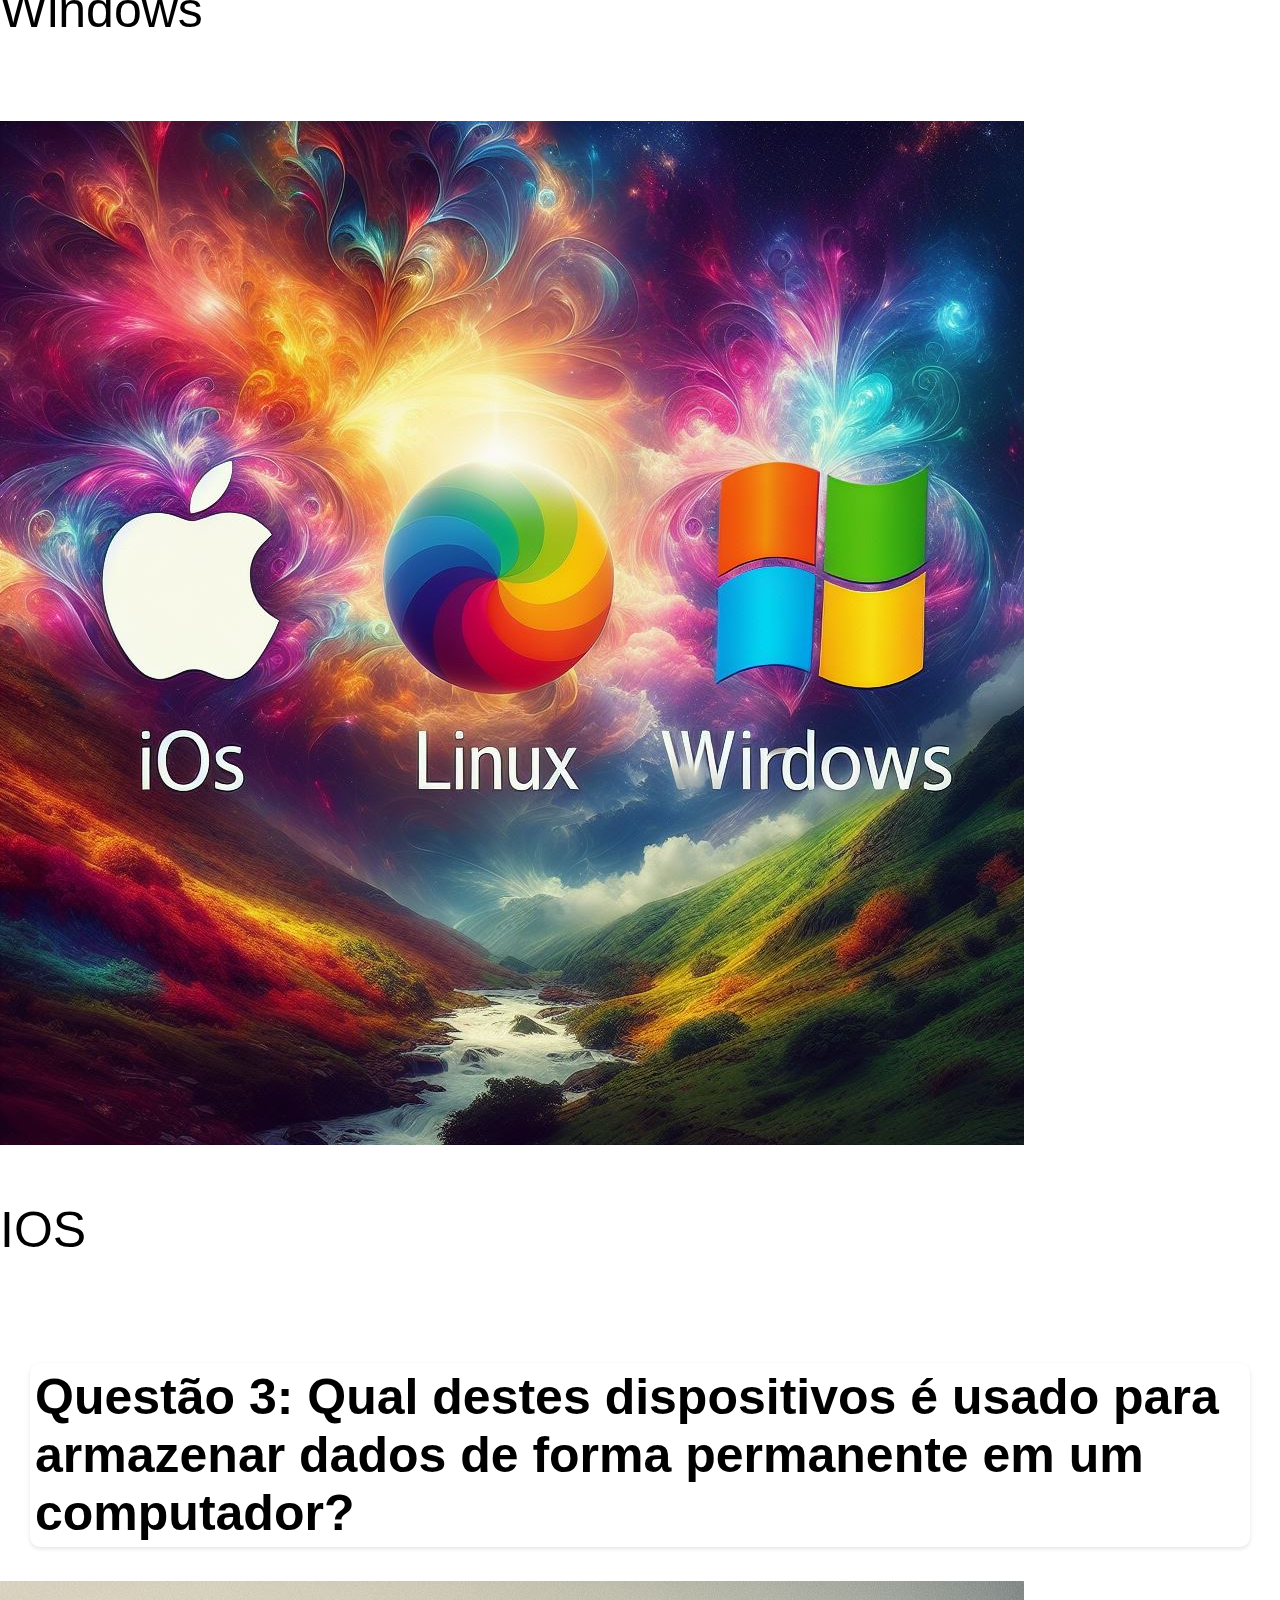
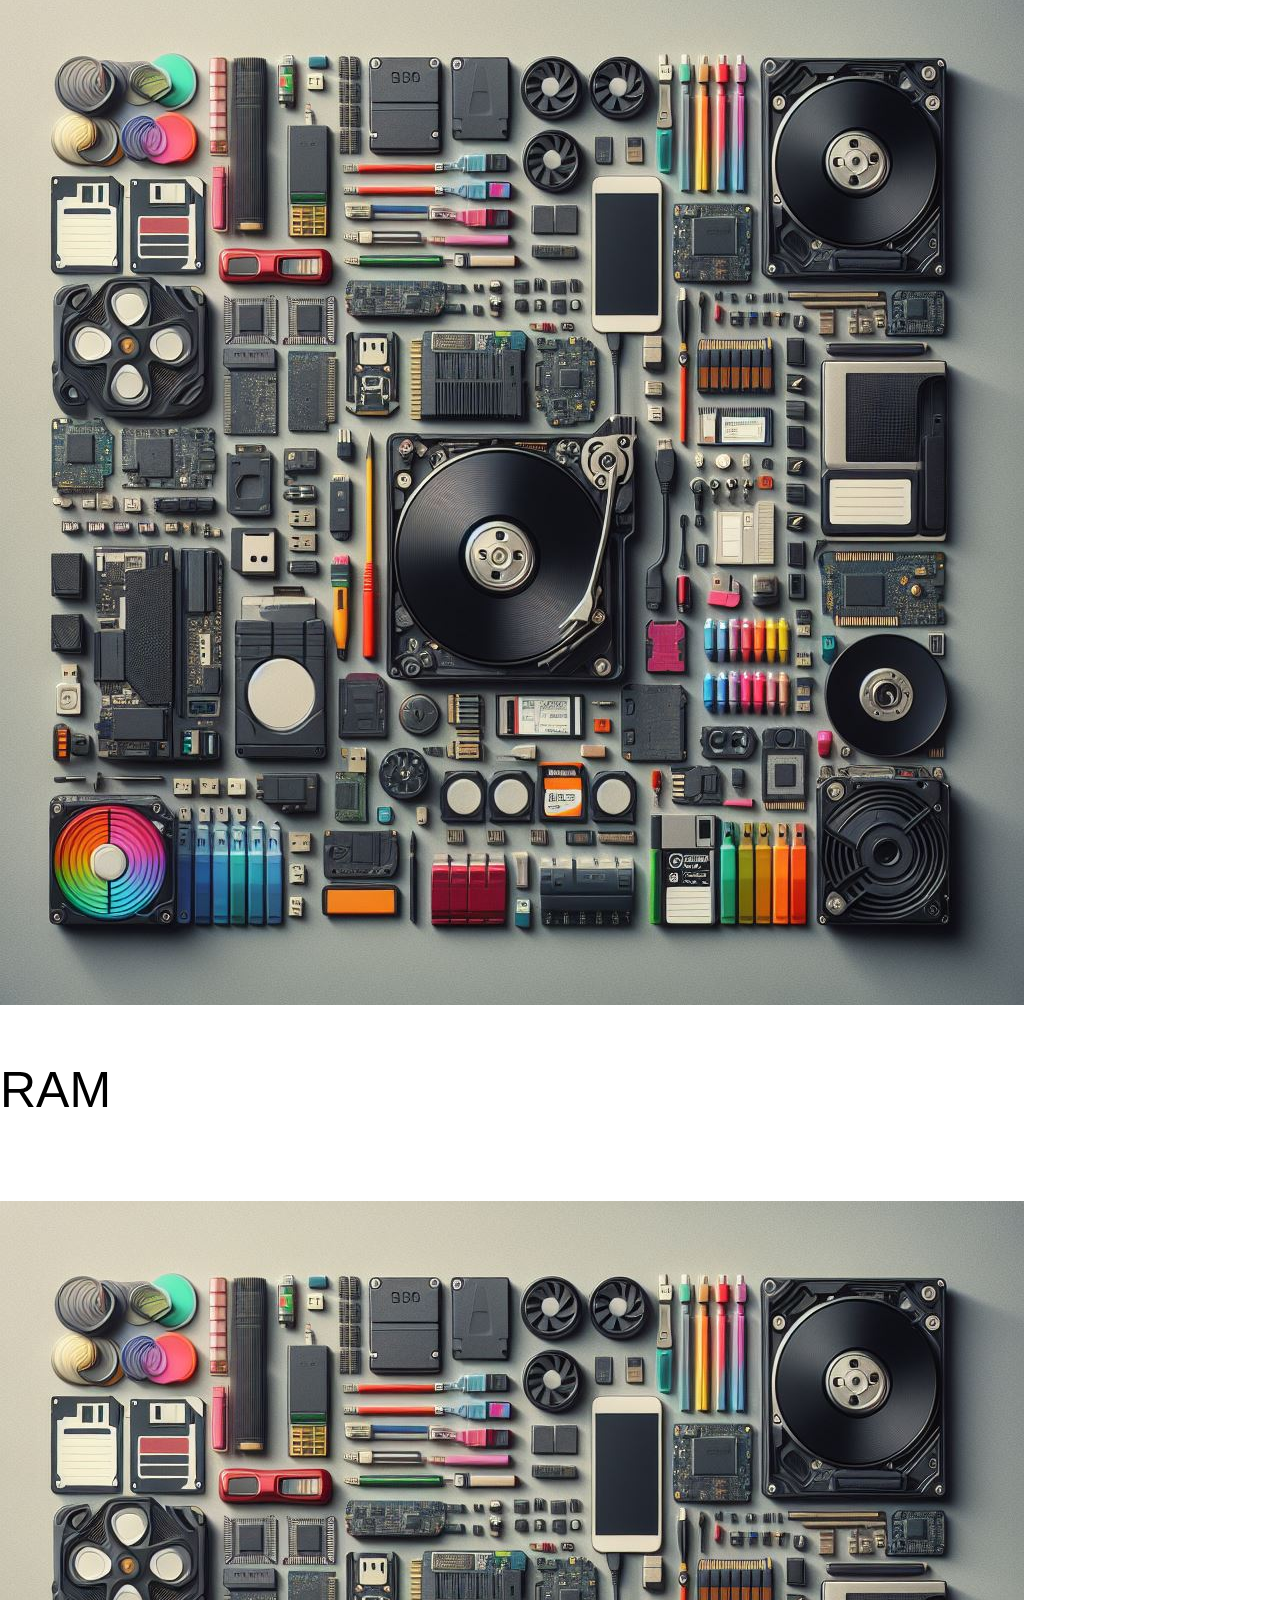
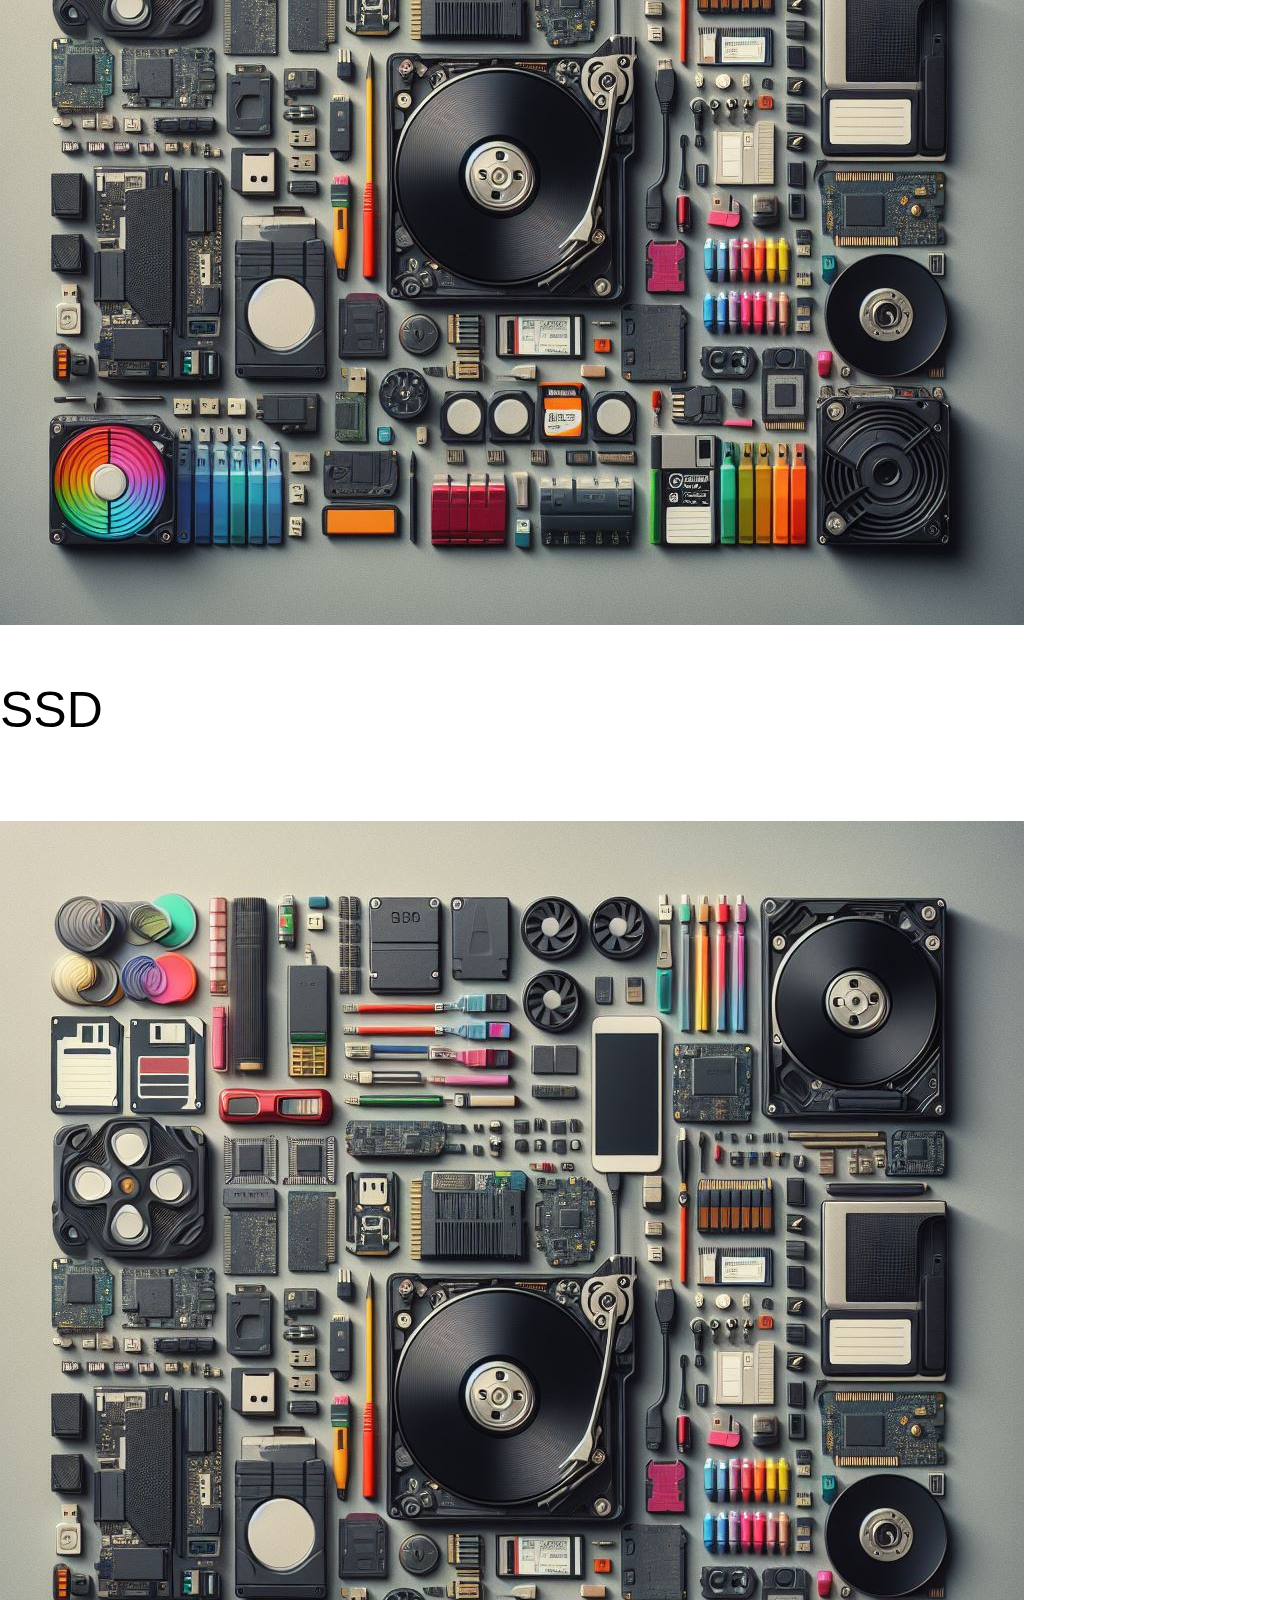
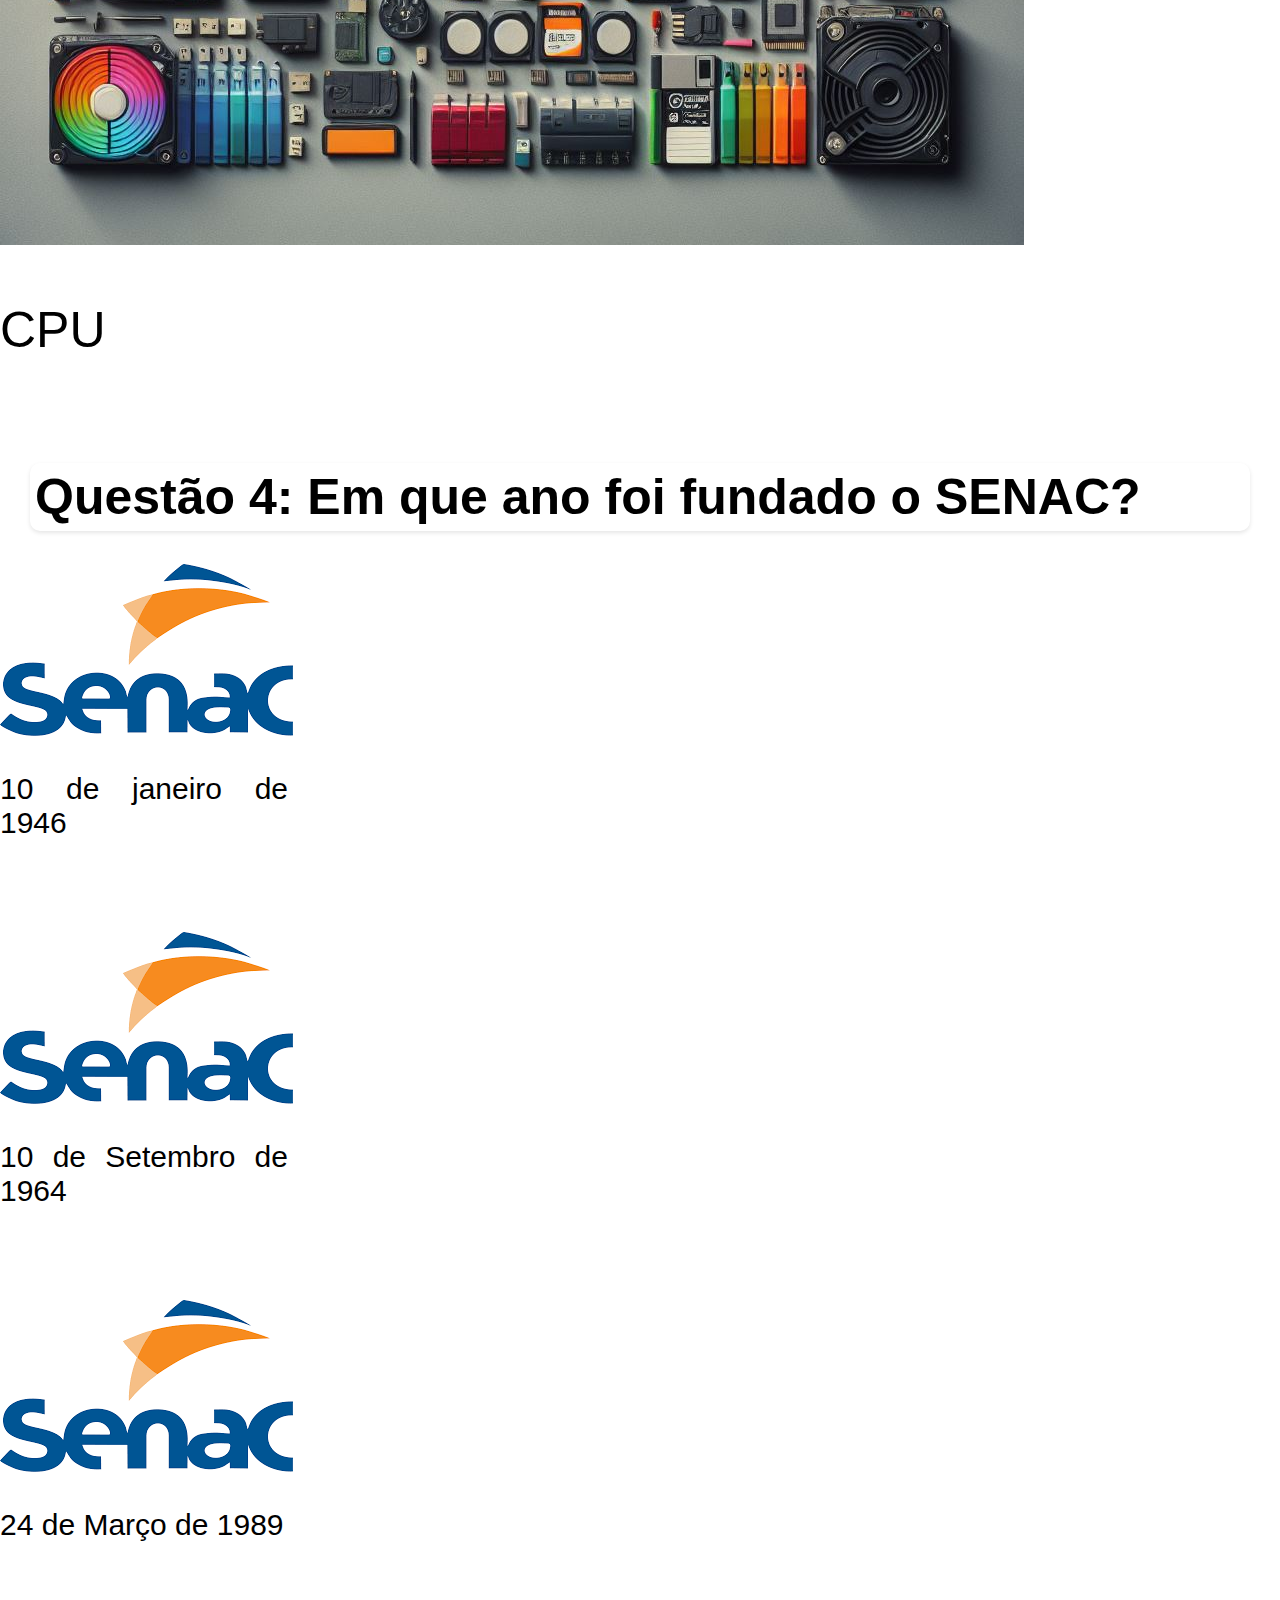
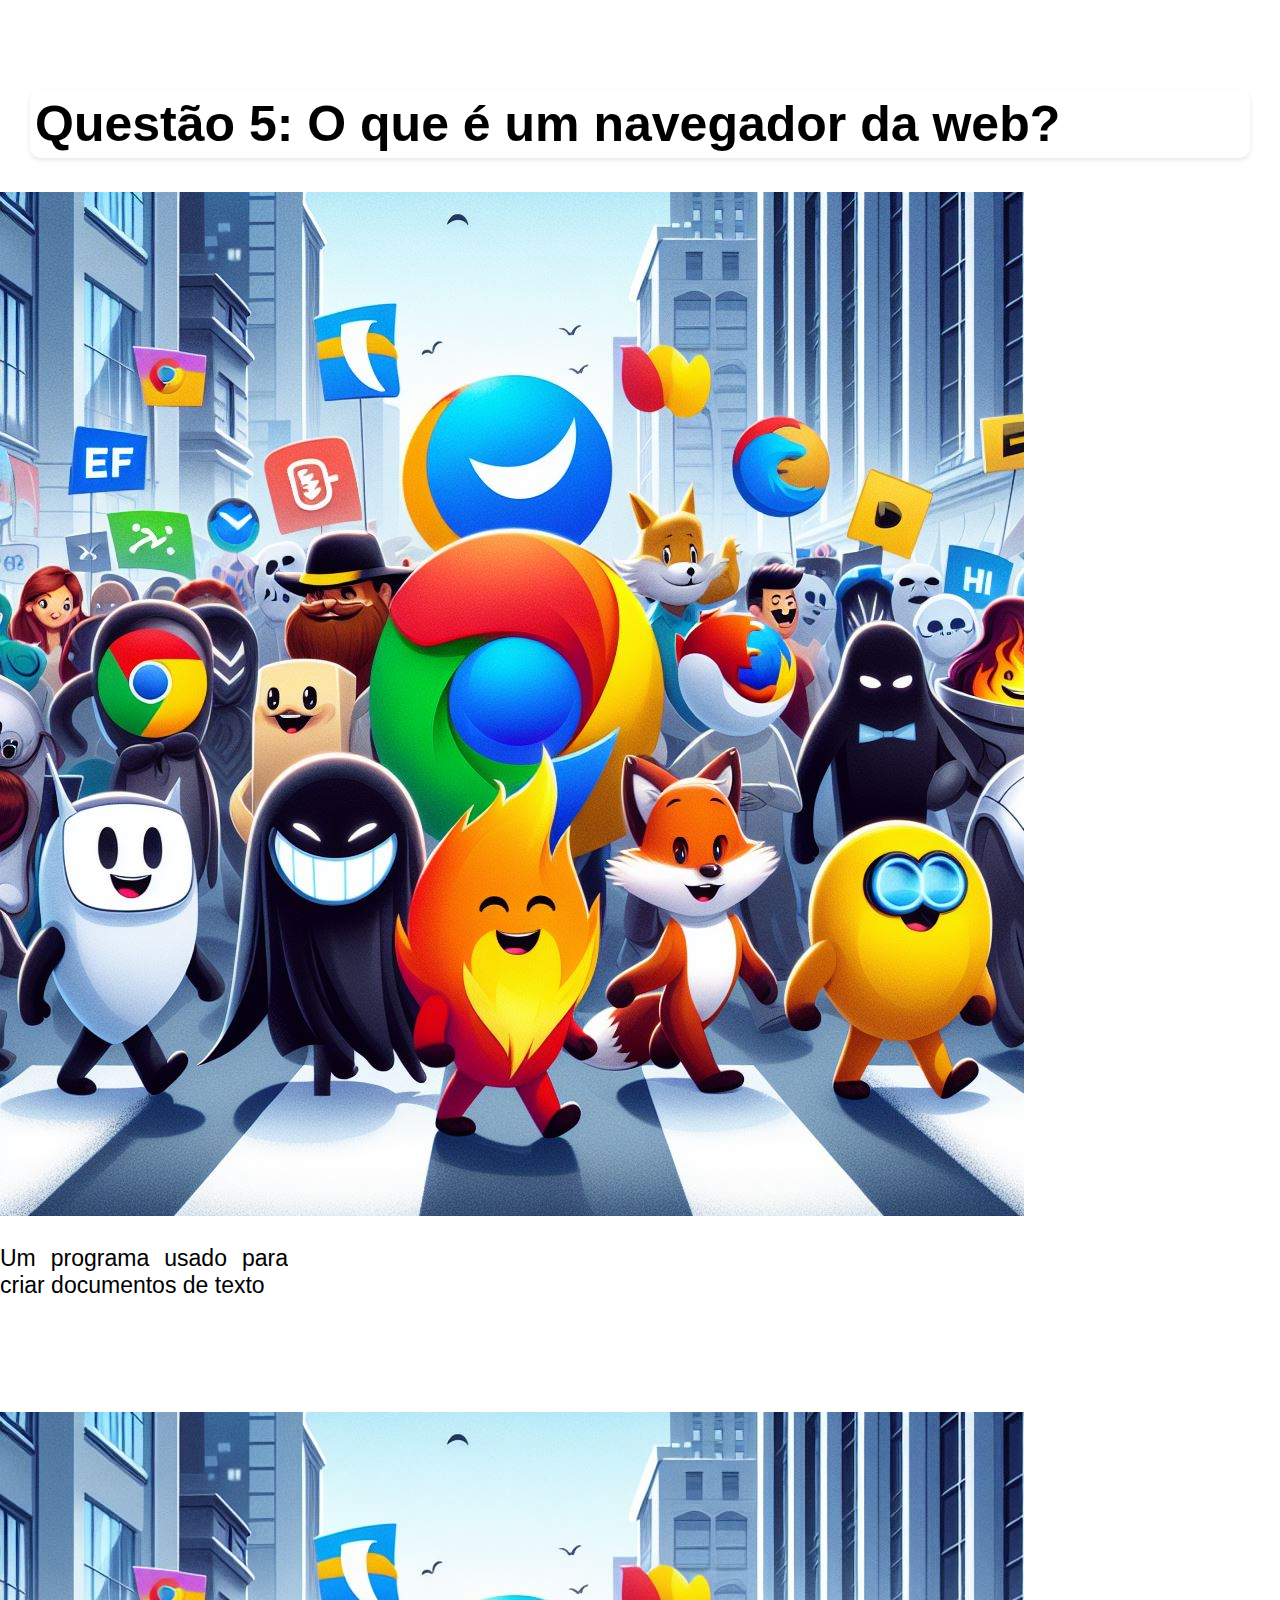
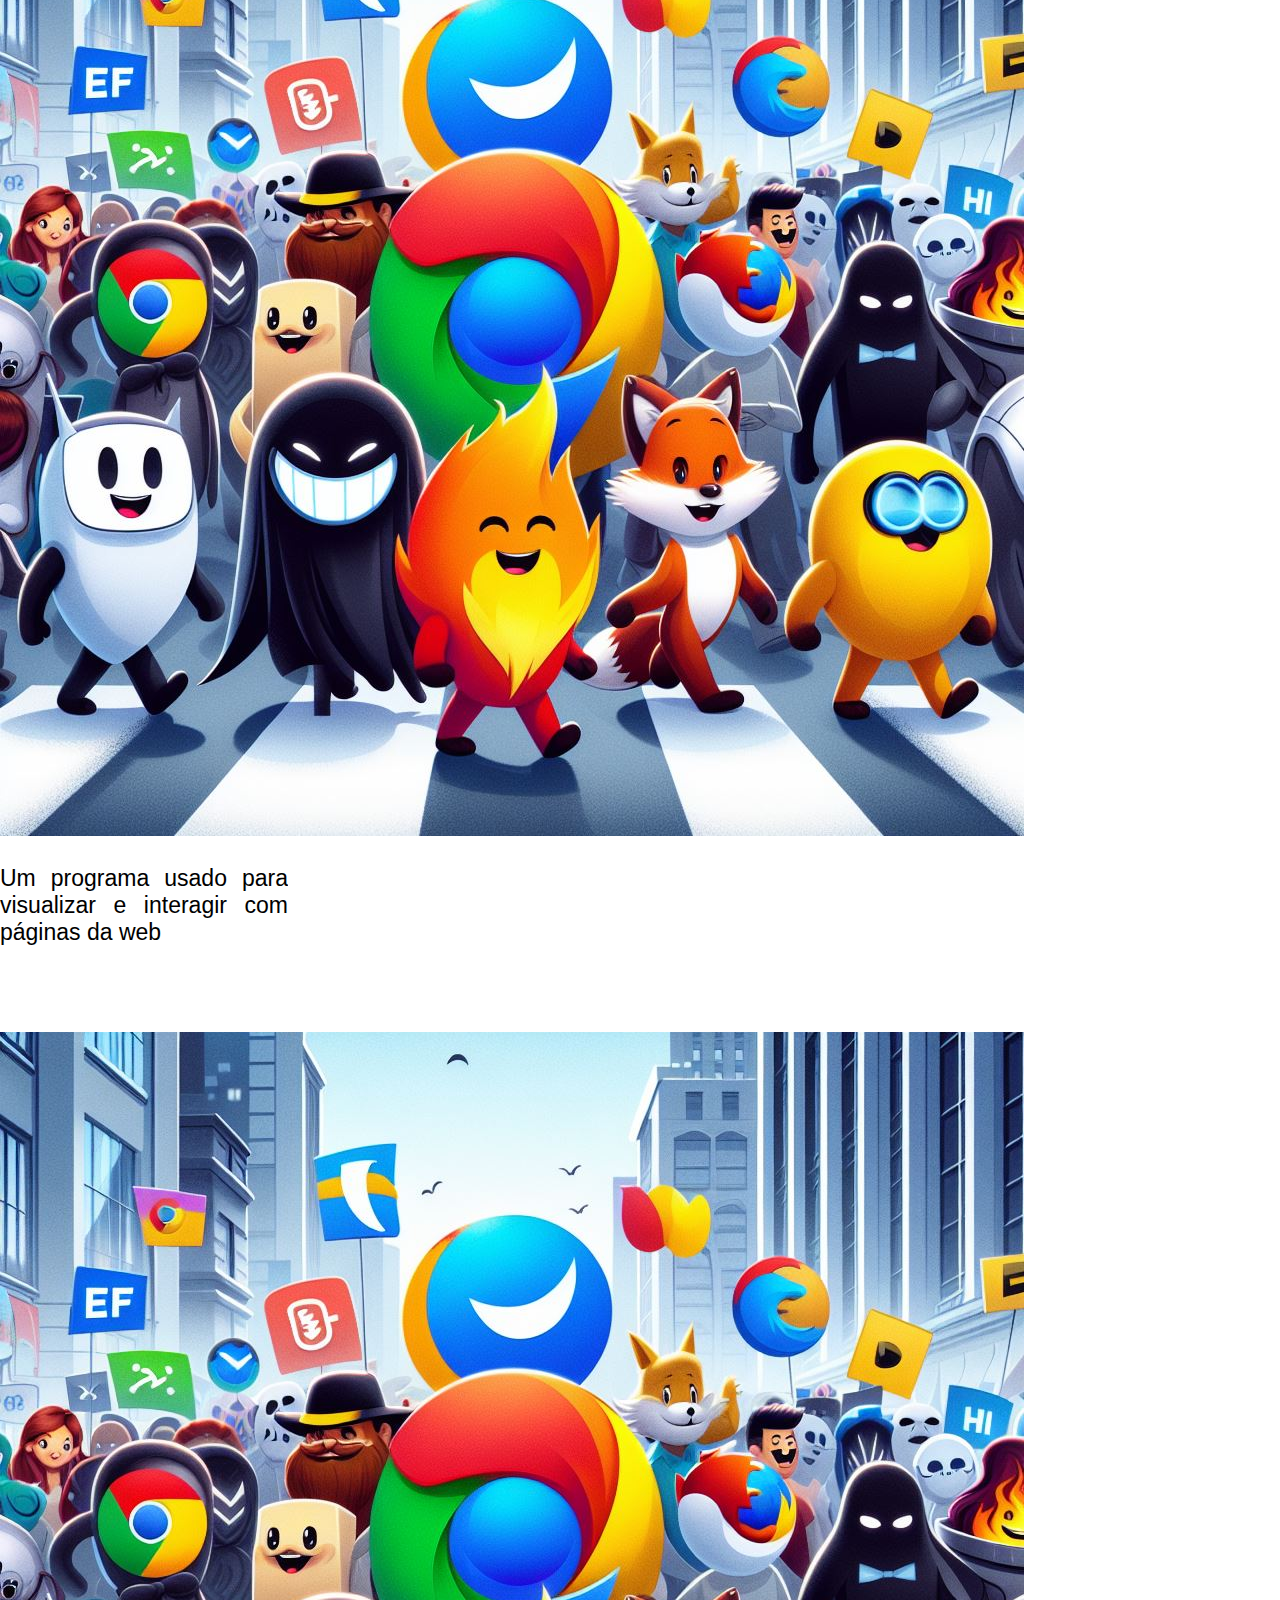
<file: Apresentação_1.2/index.html>
<!DOCTYPE html>
<html lang="pt-br">
<head>
    <meta charset="UTF-8">
    <meta name="viewport" content="width=device-width, initial-scale=1.0">
    <title>Jogo de Perguntas e Respostas</title>
    <meta name="author" content="Ítalo Nunes">
    <link rel="stylesheet" href="style.css">
    <link href="https://cdn.jsdelivr.net/npm/bootstrap@5.3.2/dist/css/bootstrap.min.css" rel="stylesheet" integrity="sha384-T3c6CoIi6uLrA9TneNEoa7RxnatzjcDSCmG1MXxSR1GAsXEV/Dwwykc2MPK8M2HN" crossorigin="anonymous">
</head>
<body>
    
    <h1 class="text-center question">Questão 1: Qual é a principal diferença entre um hacker e um cracker?</h1>

    <div class="container text-center">
        <div class="row">
            <div class="col">
                <div class="card question-card" onclick="checkAnswer(1, 'resposta')" style="width: 18rem;">
                    <img src="./img/11.jpg" class="card-img-top" alt="...">
                    <div class="card-body">
                        <p class="card-text">Um hacker é alguém que usa suas habilidades em computação para fins maliciosos, enquanto um cracker é alguém que usa suas habilidades para contribuir para a segurança cibernética.</p>
                    </div>
                </div>
            </div>
            <div class="col">
                <div class="card question-card" onclick="checkAnswer(2, 'resposta', 2)" style="width: 18rem;">
                    <img src="./img/11.jpg" class="card-img-top" alt="...">
                    <div class="card-body">
                        <p class="card-text">Um hacker é alguém que busca conhecimento e explora sistemas de computador de forma ética, enquanto um cracker é alguém que realiza atividades ilegais e prejudiciais em sistemas de computador.</p>
                    </div>
                </div>
            </div>
            <div class="col">
                <div class="card question-card" onclick="checkAnswer(3, 'resposta' )" style="width: 18rem;">
                    <img src="./img/11.jpg" class="card-img-top" alt="...">
                    <div class="card-body">
                        <p class="card-text">Um hacker é alguém que cria software e sistemas de computador, enquanto um cracker é alguém que quebra e danifica esses sistemas.</p>
                    </div>
                </div>
            </div>
        </div>
    </div>
    <div class="text-center bg-light text-black mt-3 mb-2" id="resposta"></div>
    
    <h1 class="text-center question">Questão 2: Qual das seguintes opções NÃO é um sistema operacional para computadores pessoais?</h1>
   
    <div class="container text-center">
        <div class="row">
            <div class="col">
                <div class="card question-card" onclick="checkAnswer(1, 'resposta2')" style="width: 18rem;">
                    <img src="./img/sistema.jpg" class="card-img-top" alt="...">
                    <div class="card-body">
                        <p class="card-text text-center mt-5 font">Linux</p>
                    </div>
                </div>
            </div>
            <div class="col">
                <div class="card question-card" onclick="checkAnswer(2, 'resposta2')" style="width: 18rem;">
                    <img src="./img/sistema.jpg" class="card-img-top" alt="...">
                    <div class="card-body">
                        <p class="card-text text-center mt-5 font" >Windows</p>
                    </div>
                </div>
            </div>
            <div class="col">
                <div class="card question-card" onclick="checkAnswer(3, 'resposta2', 3)" style="width: 18rem;">
                    <img src="./img/sistema.jpg" class="card-img-top" alt="...">
                    <div class="card-body">
                        <p class="card-text text-center mt-5 font">IOS</p>
                    </div>
                </div>
            </div>
        </div>
    </div>
    <div class="text-center bg-light text-black mt-3 mb-2" id="resposta2"></div>


    <h1 class="text-center question">Questão 3: Qual destes dispositivos é usado para armazenar dados de forma permanente em um computador?</h1>
    <div class="container text-center">
        <div class="row">
            <div class="col">
                <div class="card question-card" onclick="checkAnswer(1, 'resposta3')" style="width: 18rem;">
                    <img src="./img/dados.jpg" class="card-img-top" alt="...">
                    <div class="card-body">
                        <p class="card-text text-center mt-5 font">RAM</p>
                    </div>
                </div>
            </div>
            <div class="col">
                <div class="card question-card" onclick="checkAnswer(2, 'resposta3', 2)" style="width: 18rem;">
                    <img src="./img/dados.jpg" class="card-img-top" alt="...">
                    <div class="card-body">
                        <p class="card-text text-center mt-5 font">SSD</p>
                    </div>
                </div>
            </div>
            <div class="col">
                <div class="card question-card" onclick="checkAnswer(3, 'resposta3')" style="width: 18rem;">
                    <img src="./img/dados.jpg" class="card-img-top" alt="...">
                    <div class="card-body">
                        <p class="card-text text-center mt-5 font">CPU</p>
                    </div>
                </div>
            </div>
        </div>
    </div>
    <div class="text-center bg-light text-black mt-3" id="resposta3"></div>
    
    <h1 class="text-center question">Questão 4: Em que ano foi fundado o SENAC?</h1>
    <div class="container text-center">
        <div class="row">
            <div class="col">
                <div class="card question-card" onclick="checkAnswer(1, 'resposta4', 1)" style="width: 18rem;">
                    <img src="./img/senac.png" class="card-img-top" alt="...">
                    <div class="card-body">
                        <p class="card-text text-center mt-5 font1">10 de janeiro de 1946</p>
                    </div>
                </div>
            </div>
            <div class="col">
                <div class="card question-card" onclick="checkAnswer(2, 'resposta4')" style="width: 18rem;">
                    <img src="./img/senac.png" class="card-img-top" alt="...">
                    <div class="card-body">
                        <p class="card-text text-center mt-5 font1">10 de Setembro de 1964</p>
                    </div>
                </div>
            </div>
            <div class="col">
                <div class="card question-card" onclick="checkAnswer(3, 'resposta4')" style="width: 18rem;">
                    <img src="./img/senac.png" class="card-img-top" alt="...">
                    <div class="card-body">
                        <p class="card-text text-center mt-5 font1">24 de Março de 1989</p>
                    </div>
                </div>
            </div>
        </div>
    </div>
    <div class="text-center bg-light text-black mt-3" id="resposta4"></div>
    
    <h1 class="text-center question">Questão 5: O que é um navegador da web?</h1>
    <div class="container text-center">
        <div class="row">
            <div class="col">
                <div class="card question-card" onclick="checkAnswer(1, 'resposta5')" style="width: 18rem;">
                    <img src="./img/nav.jpg" class="card-img-top" alt="...">
                    <div class="card-body">
                        <p class="card-text font2">Um programa usado para criar documentos de texto</p>
                    </div>
                </div>
            </div>
            <div class="col">
                <div class="card question-card" onclick="checkAnswer(2, 'resposta5', 2)" style="width: 18rem;">
                    <img src="./img/nav.jpg" class="card-img-top" alt="...">
                    <div class="card-body">
                        <p class="card-text font2">Um programa usado para visualizar e interagir com páginas da web</p>
                    </div>
                </div>
            </div>
            <div class="col">
                <div class="card question-card" onclick="checkAnswer(3, 'resposta5')" style="width: 18rem;">
                    <img src="./img/nav.jpg" class="card-img-top" alt="...">
                    <div class="card-body">
                        <p class="card-text font2">Um dispositivo de entrada de dados que independem de humanos</p>
                    </div>
                </div>
            </div>
        </div>
    </div>
    <div class="text-center bg-light text-black mt-3 mb-5" id="resposta5"></div>
    
    <h1 class="text-center question">Questão 6 : O que é uma rede de computadores?</h1>
    <div class="container text-center">
        <div class="row">
            <div class="col">
                <div class="card question-card" onclick="checkAnswer(1, 'resposta5')" style="width: 18rem;">
                    <img src="./img/rede.jpg" class="card-img-top" alt="...">
                    <div class="card-body">
                        <p class="card-text font1">Um único computador</p>
                    </div>
                </div>
            </div>
            <div class="col">
                <div class="card question-card" onclick="checkAnswer(2, 'resposta5', 2)" style="width: 18rem;">
                    <img src="./img/rede.jpg" class="card-img-top" alt="...">
                    <div class="card-body">
                        <p class="card-text font1">Dois ou mais dispositivos interconectados</p>
                    </div>
                </div>
            </div>
            <div class="col">
                <div class="card question-card" onclick="checkAnswer(3, 'resposta5')" style="width: 18rem;">
                    <img src="./img/rede.jpg" class="card-img-top" alt="...">
                    <div class="card-body">
                        <p class="card-text font1">Um sistema operacional</p>
                    </div>
                </div>
            </div>
        </div>
    </div>
    <div class="text-center bg-light text-black mt-3 mb-5" id="resposta6"></div>
    
    <h1 class="text-center question">Questão 7 : O que é um endereço IP? </h1>
    <div class="container text-center">
        <div class="row">
            <div class="col">
                <div class="card question-card" onclick="checkAnswer(1, 'resposta5')" style="width: 18rem;">
                    <img src="./img/ip.jpg" class="card-img-top" alt="...">
                    <div class="card-body">
                        <p class="card-text font2">Um identificador numérico exclusivo atribuído a cada dispositivo em uma rede</p>
                    </div>
                </div>
            </div>
            <div class="col">
                <div class="card question-card" onclick="checkAnswer(2, 'resposta5')" style="width: 18rem;">
                    <img src="./img/ip.jpg" class="card-img-top" alt="...">
                    <div class="card-body">
                        <p class="card-text font2">Um nome de domínio único atribuído a cada dispositivo em uma rede</p>
                    </div>
                </div>
            </div>
            <div class="col">
                <div class="card question-card" onclick="checkAnswer(3, 'resposta5', 3)" style="width: 18rem;">
                    <img src="./img/ip.jpg" class="card-img-top" alt="...">
                    <div class="card-body">
                        <p class="card-text font1">Um protocolo usado para acessar a internet</p>
                    </div>
                </div>
            </div>
        </div>
    </div>
    <div class="text-center bg-light text-black mt-3 mb-5" id="resposta7"></div>
    
    <h1 class="text-center question">Questão 8 : O que é um endereço MAC?</h1>
    <div class="container text-center">
        <div class="row">
            <div class="col">
                <div class="card question-card" onclick="checkAnswer(1, 'resposta5', 1)" style="width: 18rem;">
                    <img src="./img/mac.jpg" class="card-img-top" alt="...">
                    <div class="card-body">
                        <p class="card-text font1">Um identificador único atribuído a cada dispositivo de rede</p>
                    </div>
                </div>
            </div>
            <div class="col">
                <div class="card question-card" onclick="checkAnswer(2, 'resposta5')" style="width: 18rem;">
                    <img src="./img/mac.jpg" class="card-img-top" alt="...">
                    <div class="card-body">
                        <p class="card-text font1">Um tipo de endereço de email</p>
                    </div>
                </div>
            </div>
            <div class="col">
                <div class="card question-card" onclick="checkAnswer(3, 'resposta5')" style="width: 18rem;">
                    <img src="./img/mac.jpg" class="card-img-top" alt="...">
                    <div class="card-body">
                        <p class="card-text font1" font1>Um protocolo de segurança de rede</p>
                    </div>
                </div>
            </div>
        </div>
    </div>
    <div class="text-center bg-light text-black mt-3 mb-5" id="resposta8"></div>
    
    <h1 class="text-center question">Questão 9 : Qual é a diferença entre uma LAN e uma WAN?</h1>
    <div class="container text-center">
        <div class="row">
            <div class="col">
                <div class="card question-card" onclick="checkAnswer(1, 'resposta5')" style="width: 18rem;">
                    <img src="./img/lan.jpg" class="card-img-top" alt="...">
                    <div class="card-body">
                        <p class="card-text font1">Tipo de cabos utilizados</p>
                    </div>
                </div>
            </div>
            <div class="col">
                <div class="card question-card" onclick="checkAnswer(2, 'resposta5')" style="width: 18rem;">
                    <img src="./img/lan.jpg" class="card-img-top" alt="...">
                    <div class="card-body">
                        <p class="card-text font1">Número de dispositivos conectados</p>
                    </div>
                </div>
            </div>
            <div class="col">
                <div class="card question-card" onclick="checkAnswer(3, 'resposta5')" style="width: 18rem;">
                    <img src="./img/lan.jpg" class="card-img-top" alt="...">
                    <div class="card-body">
                        <p class="card-text font1">Tamanho da área de cobertura</p>
                    </div>
                </div>
            </div>
        </div>
    </div>
    <div class="text-center bg-light text-black mt-3 mb-5" id="resposta9"></div>
    
    <h1 class="text-center question">Questão 10 : Qual é a função do DNS?</h1>
    <div class="container text-center">
        <div class="row">
            <div class="col">
                <div class="card question-card" onclick="checkAnswer(1, 'resposta5')" style="width: 18rem;">
                    <img src="./img/dns.jpg" class="card-img-top" alt="...">
                    <div class="card-body">
                        <p class="card-text font1">Criptografar dados transmitidos na rede</p>
                    </div>
                </div>
            </div>
            <div class="col">
                <div class="card question-card" onclick="checkAnswer(2, 'resposta5', 2)" style="width: 18rem;">
                    <img src="./img/dns.jpg" class="card-img-top" alt="...">
                    <div class="card-body">
                        <p class="card-text font1">Converter nomes de domínio em endereços IP</p>
                    </div>
                </div>
            </div>
            <div class="col">
                <div class="card question-card" onclick="checkAnswer(3, 'resposta5')" style="width: 18rem;">
                    <img src="./img/dns.jpg" class="card-img-top" alt="...">
                    <div class="card-body">
                        <p class="card-text font1">Controlar o tráfego de dados na rede</p>
                    </div>
                </div>
            </div>
        </div>
    </div>
    <div class="text-center bg-light text-black mt-3 mb-5" id="resposta10"></div>
    


    <script src="script.js"></script>

    <div class="footer text-center text-white text-black mt-5 "><a href="https://www.instagram.com/italonp_/"></a>Desenvolvido por Ítalo Nunes</div>
</body>
</html>
</file>
<file: Apresentação/style.css>
body{
background-image: url(./img/OIG4.jpg);
background-repeat: no-repeat;
background-attachment: fixed;
background-size: cover;
background-position: center; 
margin: 0;
padding: 0;
font-family: Arial, sans-serif;
font-size: 25px;
}
.mt{
    margin-top: 25px;
    margin-bottom: 22px;
}

.question-card {
    cursor: pointer;
    transition: transform 0.5s ease-in-out;
}

.question-card:hover {
    transform: translateY(-15px);
}

/* Estilo para a pergunta */
.question {
    background-color: white; 
    padding: 5px; 
    border-radius: 10px; 
    box-shadow: 0 2px 4px rgba(0, 0, 0, 0.1); 
    margin-top: 22px;
    margin-left: 30px;
    margin-right: 30px;
}


.question::after {
    content: ''; 
    position: absolute; 
    left: -2px; 
    right: -5px; 
    bottom: -5px;
    border-radius: 10px; 
    box-shadow: 0 0 10px rgba(0, 0, 0, 0.1); 
    z-index: -1; 
}


.bg-light{
    margin-left: 450px;
    margin-right: 450px;
    border-radius: 10px; 
    box-shadow: 0 2px 4px rgba(0, 0, 0, 0.1); 
}

.card-body p {
    text-align: justify; 
}
.card-body {
    height: 190px;
    overflow: hidden;
}

.container {
    overflow-x: hidden; 
}

.font{
    font-size: 50px;
}

.font1{
    font-size: 30px;
}
.footer{
    z-index: -1;
}
</file>
<file: Apresentação_1.2/style.css>
body{
background-image: url(./img/OIG4.jpg);
background-repeat: no-repeat;
background-attachment: fixed;
background-size: cover;
background-position: center; 
margin: 0;
padding: 0;
font-family: Arial, sans-serif;
font-size: 25px;
}
.mt{
    margin-top: 25px;
    margin-bottom: 22px;
}

.question-card {
    cursor: pointer;
    transition: transform 0.5s ease-in-out;
}

.question-card:hover {
    transform: translateY(-15px);
}

/* Estilo para a pergunta */
.question {
    background-color: white; 
    padding: 5px; 
    border-radius: 10px; 
    box-shadow: 0 2px 4px rgba(0, 0, 0, 0.1); 
    margin-top: 22px;
    margin-left: 30px;
    margin-right: 30px;
}


.question::after {
    content: ''; 
    position: absolute; 
    left: -2px; 
    right: -5px; 
    bottom: -5px;
    border-radius: 10px; 
    box-shadow: 0 0 10px rgba(0, 0, 0, 0.1); 
    z-index: -1; 
}


.bg-light{
    margin-left: 450px;
    margin-right: 450px;
    border-radius: 10px; 
    box-shadow: 0 2px 4px rgba(0, 0, 0, 0.1); 
}

.card-body p {
    text-align: justify; 
}
.card-body {
    height: 190px;
    overflow: hidden;
}

.container {
    overflow-x: hidden; 
}

.font{
    font-size: 50px;
}
.font2{
    font-size: 23px;
}
.font1{
    font-size: 30px;
}
.footer{
    z-index: -1;
}
</file>
